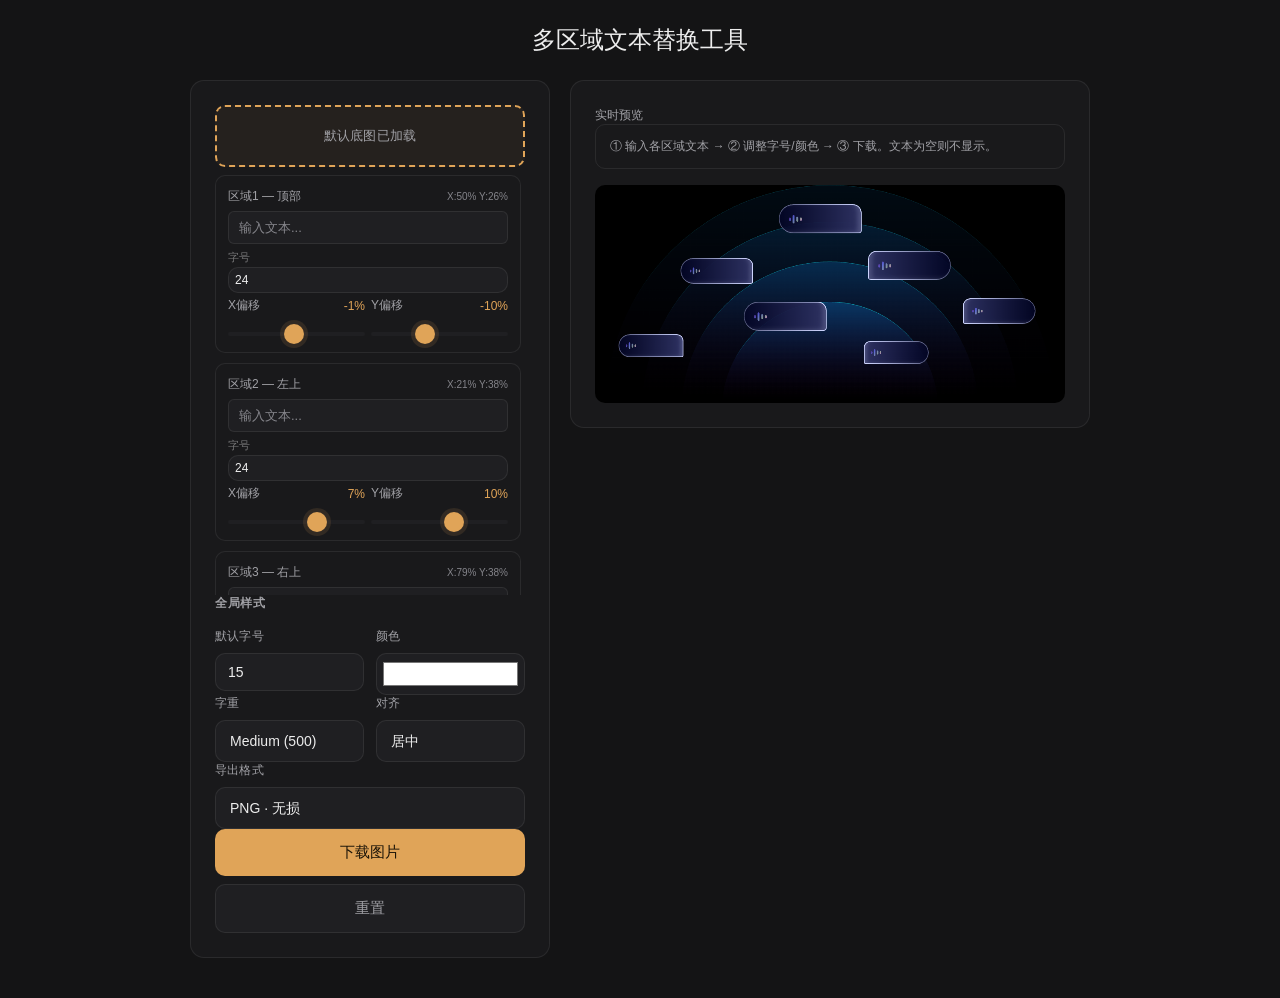
<file: card-text-overlay.html>
<!DOCTYPE html>
<html lang="zh-CN">
<head>
<meta charset="UTF-8">
<meta name="viewport" content="width=device-width,initial-scale=1.0,maximum-scale=1.0,user-scalable=no">
<title>多区域文本替换工具</title>
<style>/* === Apple Style Design System === */
:root {
  --bg-primary: #000000;
  --bg-surface: rgba(255,255,255,0.04);
  --bg-surface-hover: rgba(255,255,255,0.06);
  --bg-input: rgba(255,255,255,0.06);
  --bg-input-focus: rgba(255,255,255,0.08);
  --accent: #0071E3;
  --accent-hover: #0077ED;
  --accent-subtle: rgba(0,113,227,0.12);
  --text-primary: rgba(255,255,255,0.92);
  --text-secondary: rgba(255,255,255,0.55);
  --text-tertiary: rgba(255,255,255,0.32);
  --border-subtle: rgba(255,255,255,0.06);
  --border-default: rgba(255,255,255,0.1);
  --border-focus: rgba(0,113,227,0.4);
  --radius-sm: 6px;
  --radius-md: 10px;
  --radius-lg: 16px;
  --radius-xl: 24px;
  --font-sans: -apple-system, BlinkMacSystemFont, "SF Pro Display", "SF Pro Text", "Helvetica Neue", sans-serif;
  --font-mono: "SF Mono", "Menlo", "Monaco", monospace;
  --transition: 0.2s cubic-bezier(0.25, 0.1, 0.25, 1);
}
*{margin:0;padding:0;box-sizing:border-box}
body{font-family:var(--font-sans);background:var(--bg-primary);min-height:100vh;color:var(--text-primary);-webkit-font-smoothing:antialiased;-moz-osx-font-smoothing:grayscale;padding:24px 16px}
.container,.tool-container{max-width:900px;margin:0 auto}
.card,.panel,.left-panel,.right-panel{background:var(--bg-surface);border:1px solid var(--border-subtle);border-radius:var(--radius-lg);padding:24px;margin-bottom:16px;backdrop-filter:blur(20px);-webkit-backdrop-filter:blur(20px)}
.section-title,.sep-title,.preview-title{font-size:12px;font-weight:600;color:var(--text-secondary);text-transform:uppercase;letter-spacing:0.5px;margin-bottom:16px}
.form-group,.field{margin-bottom:16px}
.form-group:last-child,.field:last-of-type{margin-bottom:0}
label,.field label{display:block;font-size:12px;font-weight:500;color:var(--text-secondary);margin-bottom:8px;letter-spacing:0.2px}
input[type="text"],input[type="url"],input[type="number"],textarea,select{width:100%;padding:12px 14px;background:var(--bg-input);border:1px solid var(--border-subtle);border-radius:var(--radius-md);color:var(--text-primary);font-size:14px;font-family:var(--font-sans);outline:none;transition:background-color var(--transition),border-color var(--transition),color var(--transition),opacity var(--transition),transform var(--transition)}
input[type="text"]:focus,input[type="url"]:focus,textarea:focus,select:focus{border-color:var(--border-focus);background:var(--bg-input-focus);box-shadow:0 0 0 3px var(--accent-subtle)}
input[type="text"]::placeholder,textarea::placeholder{color:var(--text-tertiary)}
select{appearance:none;background-image:url("data:image/svg+xml,%3Csvg xmlns='http://www.w3.org/2000/svg' width='12' height='12' fill='rgba(255,255,255,0.32)'%3E%3Cpath d='M6 8L1 3h10z'/%3E%3C/svg%3E");background-repeat:no-repeat;background-position:right 12px center;padding-right:36px}
select option{background:#1c1c1e;color:var(--text-primary)}
textarea{resize:vertical;line-height:1.5;min-height:60px}
input[type="color"]{width:100%;height:40px;padding:4px;background:var(--bg-input);border:1px solid var(--border-subtle);border-radius:var(--radius-md);cursor:pointer}
input[type="file"]{font-size:13px;color:var(--text-secondary);padding:8px 0}
input[type="file"]::file-selector-button{padding:8px 16px;background:var(--accent);border:none;border-radius:var(--radius-sm);color:#fff;font-size:13px;font-family:var(--font-sans);cursor:pointer;margin-right:10px}
input[type="range"]{width:100%;height:4px;-webkit-appearance:none;appearance:none;background:var(--bg-input);border-radius:2px;outline:none}
input[type="range"]::-webkit-slider-thumb{-webkit-appearance:none;width:20px;height:20px;background:var(--accent);border-radius:50%;cursor:pointer;box-shadow:0 0 0 4px var(--accent-subtle);transition:background-color var(--transition),border-color var(--transition),color var(--transition),opacity var(--transition),transform var(--transition)}
input[type="range"]::-webkit-slider-thumb:hover{transform:scale(1.1)}
.range-label,.rl{display:flex;justify-content:space-between;align-items:center;margin-bottom:8px;font-size:12px;color:var(--text-secondary)}
.range-label .val,.rv{font-size:12px;color:var(--accent);font-weight:500}
.row,.grid-2{display:grid;grid-template-columns:1fr 1fr;gap:12px}
.row .form-group,.grid-2 .field{margin-bottom:0}
.btn{width:100%;padding:14px;border:none;border-radius:var(--radius-xl);font-size:15px;font-weight:500;font-family:var(--font-sans);cursor:pointer;transition:background-color var(--transition),border-color var(--transition),color var(--transition),opacity var(--transition),transform var(--transition);letter-spacing:0.2px}
.btn-primary,.btn-gen{background:var(--accent);color:#fff}
.btn-primary:hover,.btn-gen:hover{background:var(--accent-hover)}
.btn-primary:active,.btn-gen:active{transform:scale(0.98);opacity:0.9}
.btn-secondary{background:transparent;border:1px solid var(--border-default);color:var(--text-secondary);margin-top:8px}
.btn-secondary:hover{border-color:var(--border-default);background:var(--bg-surface-hover);color:var(--text-primary)}
.canvas-wrap{background:#000;border-radius:var(--radius-md);overflow:hidden}
#cv,#previewCanvas,canvas{display:block;width:100%;height:auto}
.ph,.placeholder{display:flex;flex-direction:column;align-items:center;justify-content:center;min-height:240px;color:var(--text-tertiary);font-size:13px;text-align:center}
.ph-icon,.placeholder .icon{font-size:40px;margin-bottom:12px;opacity:0.5}
.tags,.chips{display:flex;gap:8px;flex-wrap:wrap;margin-top:8px}
.tag,.chip{padding:6px 16px;background:var(--bg-input);border:1px solid var(--border-subtle);border-radius:var(--radius-xl);font-size:12px;color:var(--text-secondary);cursor:pointer;transition:background-color var(--transition),border-color var(--transition),color var(--transition),opacity var(--transition),transform var(--transition);font-family:var(--font-sans)}
.tag:hover,.chip:hover{background:var(--accent-subtle);border-color:var(--accent);color:var(--accent)}
.tip{padding:14px 16px;background:rgba(255,149,0,0.08);border-radius:var(--radius-md);font-size:12px;color:rgba(255,149,0,0.7);line-height:1.6;margin-top:12px}
.guide-box{padding:12px 14px;background:var(--accent-subtle);border-radius:var(--radius-md);border-left:3px solid var(--accent);margin-bottom:16px}
.guide-box p{font-size:12px;color:var(--text-secondary);line-height:1.6}
.layout{display:grid;grid-template-columns:360px 1fr;gap:20px;align-items:start}
.left-panel,.right-panel{overflow:hidden}
.upload-area-wrap,.upload-wrap{position:relative;display:block}
.upload-area{position:relative;padding:20px 16px;background:var(--bg-surface);border:2px dashed var(--border-default);border-radius:var(--radius-md);text-align:center;cursor:pointer;transition:background-color var(--transition),border-color var(--transition),color var(--transition),opacity var(--transition),transform var(--transition)}
.upload-area:hover{border-color:var(--accent);background:var(--bg-surface-hover)}
.upload-area.active{border-color:#30D158;background:rgba(48,209,88,0.06)}
.upload-area-wrap input[type="file"],.upload-wrap input[type="file"]{display:none}
.upload-icon{font-size:30px;margin-bottom:8px;opacity:0.5}
.upload-text{font-size:13px;color:var(--text-secondary)}
.qr-source-tabs{display:flex;gap:0;margin-bottom:14px;background:var(--bg-input);border-radius:var(--radius-md);padding:3px}
.qr-tab{flex:1;padding:8px 12px;text-align:center;border:none;background:transparent;color:var(--text-secondary);font-size:12px;font-family:var(--font-sans);cursor:pointer;border-radius:var(--radius-sm);transition:background-color var(--transition),border-color var(--transition),color var(--transition),opacity var(--transition),transform var(--transition)}
.qr-tab.active{background:var(--accent);color:#fff;font-weight:500}
.card-section{padding:12px;background:var(--bg-surface);border-radius:var(--radius-md);border:1px solid var(--border-subtle);margin-bottom:10px}
.card-label{display:flex;justify-content:space-between;align-items:center;margin-bottom:6px}
.card-label span{font-size:12px;color:var(--text-secondary);font-weight:500}
.card-label small{font-size:10px;color:var(--text-tertiary)}
.card-section input[type="text"]{width:100%;padding:8px 10px;background:var(--bg-input);border:1px solid var(--border-subtle);border-radius:var(--radius-sm);color:var(--text-primary);font-size:13px;outline:none}
.card-section input[type="text"]:focus{border-color:var(--border-focus)}
.text-list{max-height:420px;overflow-y:auto;padding-right:4px}
.text-list::-webkit-scrollbar{width:4px}
.text-list::-webkit-scrollbar-thumb{background:var(--border-default);border-radius:2px}
.qr-preview-wrap{margin-top:10px;padding:8px;background:rgba(0,0,0,0.2);border-radius:var(--radius-md);text-align:center;display:none}
.qr-preview-wrap.show{display:block}
#qrPreview{max-width:120px;height:auto;border-radius:4px}
h1{text-align:center;margin-bottom:24px;font-size:24px;font-weight:600;color:var(--text-primary);letter-spacing:-0.3px}
.ld{display:none;position:absolute;inset:0;background:rgba(0,0,0,0.6);align-items:center;justify-content:center;border-radius:var(--radius-md)}
.ld.active{display:flex}
.grid-2 input[type="number"],.grid-2 input[type="color"]{width:100%;padding:10px 12px;background:var(--bg-input);border:1px solid var(--border-subtle);border-radius:var(--radius-md);color:var(--text-primary);font-size:14px;outline:none}
.grid-2 input[type="color"]{height:42px;padding:4px;cursor:pointer}
@media(max-width:860px){.layout{grid-template-columns:1fr}}
</style>
<link rel="stylesheet" href="./theme.css">
</head>
<body>
<div class="container">
<h1>多区域文本替换工具</h1>
<div class="layout">

<!-- 左侧控制 -->
<div class="panel">
  <label class="upload-wrap" for="bgFile">
    <div class="upload-area active" id="bgArea"><div class="upload-text" id="bgText">默认底图已加载</div></div>
    <input type="file" id="bgFile" accept="image/*">
  </label>

  <div class="text-list" id="textList">
    <!-- 动态生成7个文本输入 -->
  </div>

  <div class="sep"><div class="sep-title">全局样式</div></div>
  <div class="grid-2">
    <div class="field">
      <label>默认字号</label>
      <input type="number" id="fontSize" value="15" min="8" max="48">
    </div>
    <div class="field">
      <label>颜色</label>
      <input type="color" id="textColor" value="#ffffff">
    </div>
  </div>
  <div class="grid-2">
    <div class="field">
      <label>字重</label>
      <select id="fontWeight">
        <option value="400">Regular (400)</option>
        <option value="500" selected>Medium (500)</option>
        <option value="600">Semi Bold (600)</option>
        <option value="700">Bold (700)</option>
      </select>
    </div>
    <div class="field">
      <label>对齐</label>
      <select id="textAlign">
        <option value="center" selected>居中</option>
        <option value="left">左对齐</option>
        <option value="right">右对齐</option>
      </select>
    </div>
  </div>

  <div class="field"><label for="exportFmt">导出格式</label>
  <select id="exportFmt">
    <option value="png" selected>PNG · 无损</option>
    <option value="webp">WebP · 高压缩</option>
  </select></div>

  <button class="btn btn-primary" id="dlBtn">下载图片</button>
  <button class="btn btn-secondary" id="resetBtn">重置</button>
</div>

<!-- 右侧预览 -->
<div class="panel">
  <div class="preview-header"><span class="preview-title">实时预览</span></div>
  <div class="guide-box"><p>① 输入各区域文本 → ② 调整字号/颜色 → ③ 下载。文本为空则不显示。</p></div>
  <div class="canvas-wrap">
    <div class="ph" id="ph"><div>加载中...</div></div>
    <canvas id="cv" style="display:none"></canvas>
  </div>
</div>

</div>
</div>

<script>
var cv = document.getElementById('cv'), cx = cv.getContext('2d');
var $ = function(id) { return document.getElementById(id); };

// 状态
var bgImg = null, bgLoaded = false;
var defaultBg = './card-bg.png';

// 7个文本区域配置 - y为百分比坐标, df为默认偏移和字号
var cards = [
  { id: 't1', label: '顶部', x: 0.50, y: 0.26, df: {ox:-1, oy:-10, fs:24} },
  { id: 't2', label: '左上', x: 0.21, y: 0.38, df: {ox:7, oy:10, fs:24} },
  { id: 't3', label: '右上', x: 0.79, y: 0.38, df: {ox:-11, oy:-1, fs:24} },
  { id: 't4', label: '中部', x: 0.38, y: 0.61, df: {ox:4, oy:-1, fs:24} },
  { id: 't5', label: '右侧', x: 0.76, y: 0.65, df: {ox:12, oy:-7, fs:24} },
  { id: 't6', label: '左下', x: 0.21, y: 0.83, df: {ox:-7, oy:-9, fs:24} },
  { id: 't7', label: '右下', x: 0.58, y: 0.85, df: {ox:8, oy:-8, fs:24} }
];

// 生成输入控件 - 每个区域带独立X/Y微调
var textList = $('textList');
cards.forEach(function(c, i) {
  var sec = document.createElement('div');
  sec.className = 'card-section';
  var alignOpts = '<option value="center">居中</option><option value="left">左对齐</option><option value="right">右对齐</option>';
  var df = c.df || {ox:0, oy:0, fs:15};
  sec.innerHTML =
    '<div class="card-label"><span>区域' + (i+1) + ' — ' + c.label + '</span><small>X:' + Math.round(c.x*100) + '% Y:' + Math.round(c.y*100) + '%</small></div>'
    + '<input type="text" id="' + c.id + '" placeholder="输入文本...">'
    + '<div style="display:flex;gap:6px;margin-top:6px;">'
    + '<div style="flex:1"><label style="font-size:11px;color:rgba(255,255,255,.4);display:block;margin-bottom:2px">字号</label><input type="number" id="' + c.id + 'fs" value="' + df.fs + '" min="8" max="48" style="padding:5px 6px;font-size:12px"></div>'
    + '</div>'
    + '<div style="display:flex;gap:6px;margin-top:4px;">'
    + '<div style="flex:1"><div class="rl"><span>X偏移</span><span class="rv" id="' + c.id + 'xV">' + df.ox + '%</span></div><input type="range" id="' + c.id + 'ox" min="-20" max="20" value="' + df.ox + '" style="width:100%"></div>'
    + '<div style="flex:1"><div class="rl"><span>Y偏移</span><span class="rv" id="' + c.id + 'yV">' + df.oy + '%</span></div><input type="range" id="' + c.id + 'oy" min="-40" max="40" value="' + df.oy + '" style="width:100%"></div>'
    + '</div>';
  textList.appendChild(sec);
});

// 加载默认背景
(function() {
  var img = new Image();
  img.onload = function() { bgImg = img; bgLoaded = true; render(); };
  img.src = defaultBg;
})();

// 底图上传
$('bgFile').onchange = function() {
  if (!this.files[0]) return;
  var file = this.files[0];
  var r = new FileReader();
  r.onload = function(e) {
    var img = new Image();
    img.onload = function() { bgImg = img; bgLoaded = true; $('bgText').textContent = file.name; $('bgArea').classList.add('active'); render(); };
    img.src = e.target.result;
  };
  r.readAsDataURL(file);
};

// 渲染
function render() {
  if (!bgLoaded || !bgImg) return;
  var w = bgImg.naturalWidth || bgImg.width;
  var h = bgImg.naturalHeight || bgImg.height;
  cv.width = w; cv.height = h;
  cv.style.display = 'block';
  $('ph').style.display = 'none';

  cx.clearRect(0, 0, w, h);
  cx.drawImage(bgImg, 0, 0, w, h);

  var fs = parseInt($('fontSize').value) || 15;
  var fc = $('textColor').value;
  var fw = $('fontWeight').value;
  var ta = $('textAlign').value;

  cx.fillStyle = fc;
  cx.textBaseline = 'middle';

  cards.forEach(function(c) {
    var txt = $(c.id).value.trim();
    if (!txt) return;
    var cfs = parseInt($(c.id + 'fs').value);
    if (!cfs || cfs < 1) cfs = fs;
    cx.textAlign = ta;
    cx.font = fw + ' ' + cfs + 'px -apple-system, "PingFang SC", "Microsoft YaHei", sans-serif';
    var ox = (parseInt($(c.id + 'ox').value) || 0) / 100;
    var oy = (parseInt($(c.id + 'oy').value) || 0) / 100;
    var px = (c.x + ox) * w;
    var py = (c.y + oy) * h;
    cx.fillText(txt, px, py);
  });
}

// 实时监听 - 文本输入 + 样式 + 偏移滑块 + 独立字号
var listenIds = cards.reduce(function(a, c) {
  return a.concat([c.id, c.id + 'fs', c.id + 'ox', c.id + 'oy']);
}, ['fontSize', 'textColor', 'fontWeight', 'textAlign']);
listenIds.forEach(function(id) {
  $(id).addEventListener('input', function() {
    // 更新偏移显示值
    if (id.endsWith('ox') || id.endsWith('oy')) {
      var suffix = id.endsWith('ox') ? 'xV' : 'yV';
      var v = parseInt(this.value) || 0;
      var el = $(id.replace(/o[x|y]$/, '') + suffix);
      if (el) el.textContent = v + '%';
    }
    render();
  });
});
$('textColor').addEventListener('change', render);

// 下载
$('dlBtn').onclick = function() {
  if (!bgLoaded) { alert('请先加载底图'); return; }
  var fmt = $('exportFmt').value;
  var mime = fmt === 'webp' ? 'image/webp' : 'image/png';
  cv.toBlob(function(blob){
    if (!blob) return;
    var ext = blob.type === 'image/webp' ? 'webp' : 'png';
    var a = document.createElement('a');
    a.download = '卡片文本_' + Date.now() + '.' + ext;
    a.href = URL.createObjectURL(blob);
    a.click();
    setTimeout(function(){ URL.revokeObjectURL(a.href); }, 4000);
  }, mime, fmt === 'webp' ? 0.92 : 1);
};

// 重置
$('resetBtn').onclick = function() {
  cards.forEach(function(c) {
    $(c.id).value = '';
    $(c.id + 'fs').value = c.df.fs;
    $(c.id + 'ox').value = c.df.ox;
    $(c.id + 'oy').value = c.df.oy;
    $(c.id + 'xV').textContent = c.df.ox + '%';
    $(c.id + 'yV').textContent = c.df.oy + '%';
  });
  $('fontSize').value = 15;
  $('textColor').value = '#ffffff';
  $('fontWeight').value = '500';
  $('textAlign').value = 'center';
  render();
};
</script>
<script src="./a11y.js" defer></script>
</body>
</html>
</file>
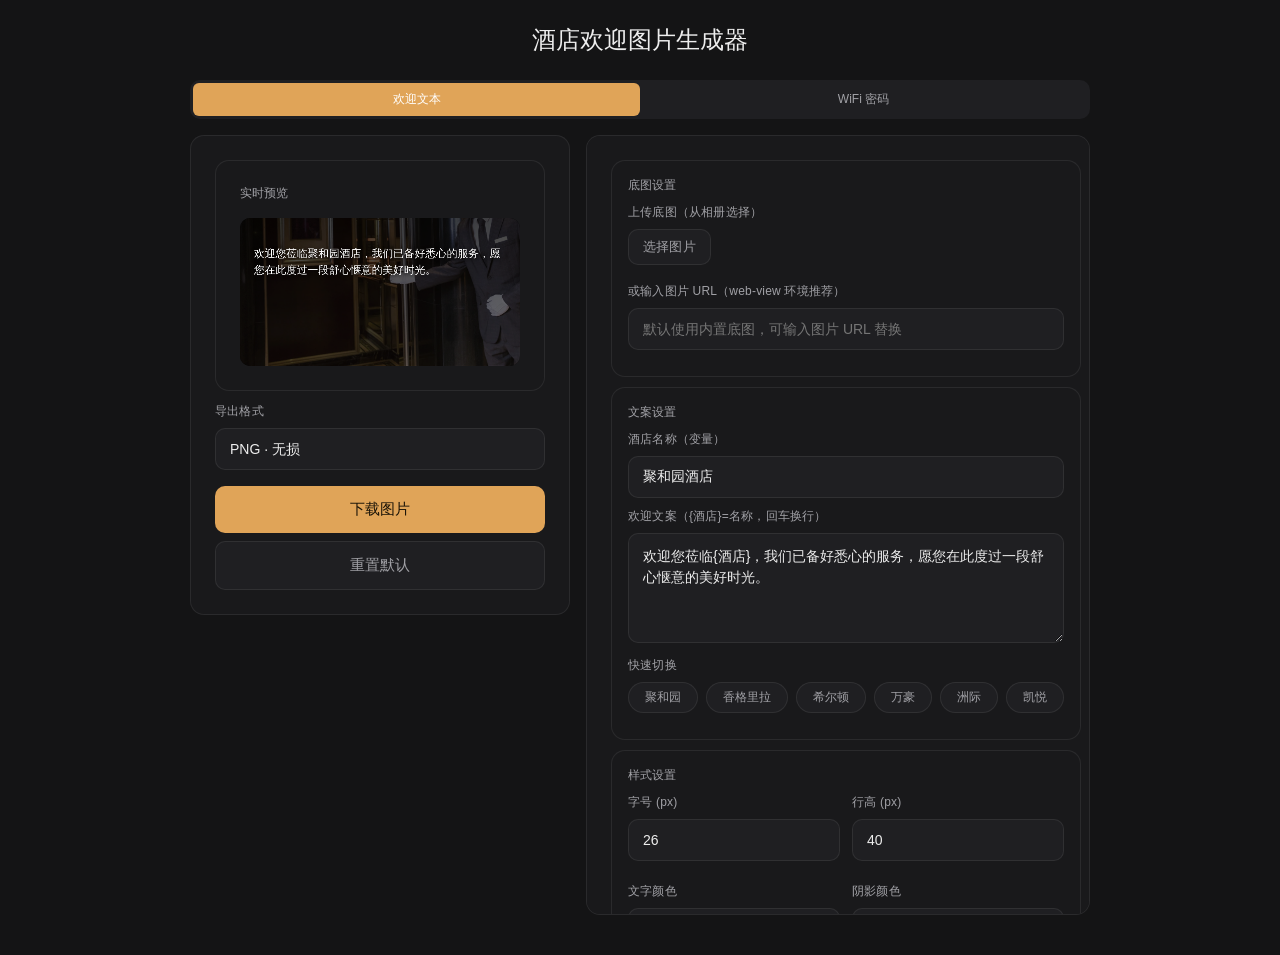
<file: hotel-welcome-generator.html>
<!DOCTYPE html>
<html lang="zh-CN">
<head>
<meta charset="UTF-8">
<meta name="viewport" content="width=device-width,initial-scale=1.0,maximum-scale=1.0,user-scalable=no">
<title>酒店欢迎图片生成器</title>
<style>/* === Apple Style Design System === */
:root {
  --bg-primary: #000000;
  --bg-surface: rgba(255,255,255,0.04);
  --bg-surface-hover: rgba(255,255,255,0.06);
  --bg-input: rgba(255,255,255,0.06);
  --bg-input-focus: rgba(255,255,255,0.08);
  --accent: #0071E3;
  --accent-hover: #0077ED;
  --accent-subtle: rgba(0,113,227,0.12);
  --text-primary: rgba(255,255,255,0.92);
  --text-secondary: rgba(255,255,255,0.55);
  --text-tertiary: rgba(255,255,255,0.32);
  --border-subtle: rgba(255,255,255,0.06);
  --border-default: rgba(255,255,255,0.1);
  --border-focus: rgba(0,113,227,0.4);
  --radius-sm: 6px;
  --radius-md: 10px;
  --radius-lg: 16px;
  --radius-xl: 24px;
  --font-sans: -apple-system, BlinkMacSystemFont, "SF Pro Display", "SF Pro Text", "Helvetica Neue", sans-serif;
  --font-mono: "SF Mono", "Menlo", "Monaco", monospace;
  --transition: 0.2s cubic-bezier(0.25, 0.1, 0.25, 1);
}
*{margin:0;padding:0;box-sizing:border-box}
body{font-family:var(--font-sans);background:var(--bg-primary);min-height:100vh;color:var(--text-primary);-webkit-font-smoothing:antialiased;-moz-osx-font-smoothing:grayscale;padding:24px 16px}
.container,.tool-container{max-width:900px;margin:0 auto}
.card,.panel,.left-panel,.right-panel{background:var(--bg-surface);border:1px solid var(--border-subtle);border-radius:var(--radius-lg);padding:24px;margin-bottom:16px;backdrop-filter:blur(20px);-webkit-backdrop-filter:blur(20px)}
.section-title,.sep-title,.preview-title{font-size:12px;font-weight:600;color:var(--text-secondary);text-transform:uppercase;letter-spacing:0.5px;margin-bottom:16px}
.form-group,.field{margin-bottom:16px}
.form-group:last-child,.field:last-of-type{margin-bottom:0}
label,.field label{display:block;font-size:12px;font-weight:500;color:var(--text-secondary);margin-bottom:8px;letter-spacing:0.2px}
input[type="text"],input[type="url"],input[type="number"],textarea,select{width:100%;padding:12px 14px;background:var(--bg-input);border:1px solid var(--border-subtle);border-radius:var(--radius-md);color:var(--text-primary);font-size:14px;font-family:var(--font-sans);outline:none;transition:background-color var(--transition),border-color var(--transition),color var(--transition),opacity var(--transition),transform var(--transition)}
input[type="text"]:focus,input[type="url"]:focus,textarea:focus,select:focus{border-color:var(--border-focus);background:var(--bg-input-focus);box-shadow:0 0 0 3px var(--accent-subtle)}
input[type="text"]::placeholder,textarea::placeholder{color:var(--text-tertiary)}
select{appearance:none;background-image:url("data:image/svg+xml,%3Csvg xmlns='http://www.w3.org/2000/svg' width='12' height='12' fill='rgba(255,255,255,0.32)'%3E%3Cpath d='M6 8L1 3h10z'/%3E%3C/svg%3E");background-repeat:no-repeat;background-position:right 12px center;padding-right:36px}
select option{background:#1c1c1e;color:var(--text-primary)}
textarea{resize:vertical;line-height:1.5;min-height:60px}
input[type="color"]{width:100%;height:40px;padding:4px;background:var(--bg-input);border:1px solid var(--border-subtle);border-radius:var(--radius-md);cursor:pointer}
input[type="file"]{font-size:13px;color:var(--text-secondary);padding:8px 0}
input[type="file"]::file-selector-button{padding:8px 16px;background:var(--accent);border:none;border-radius:var(--radius-sm);color:#fff;font-size:13px;font-family:var(--font-sans);cursor:pointer;margin-right:10px}
input[type="range"]{width:100%;height:4px;-webkit-appearance:none;appearance:none;background:var(--bg-input);border-radius:2px;outline:none}
input[type="range"]::-webkit-slider-thumb{-webkit-appearance:none;width:20px;height:20px;background:var(--accent);border-radius:50%;cursor:pointer;box-shadow:0 0 0 4px var(--accent-subtle);transition:background-color var(--transition),border-color var(--transition),color var(--transition),opacity var(--transition),transform var(--transition)}
input[type="range"]::-webkit-slider-thumb:hover{transform:scale(1.1)}
.range-label,.rl{display:flex;justify-content:space-between;align-items:center;margin-bottom:8px;font-size:12px;color:var(--text-secondary)}
.range-label .val,.rv{font-size:12px;color:var(--accent);font-weight:500}
.row,.grid-2{display:grid;grid-template-columns:1fr 1fr;gap:12px}
.row .form-group,.grid-2 .field{margin-bottom:0}
.btn{width:100%;padding:14px;border:none;border-radius:var(--radius-xl);font-size:15px;font-weight:500;font-family:var(--font-sans);cursor:pointer;transition:background-color var(--transition),border-color var(--transition),color var(--transition),opacity var(--transition),transform var(--transition);letter-spacing:0.2px}
.btn-primary,.btn-gen{background:var(--accent);color:#fff}
.btn-primary:hover,.btn-gen:hover{background:var(--accent-hover)}
.btn-primary:active,.btn-gen:active{transform:scale(0.98);opacity:0.9}
.btn-secondary{background:transparent;border:1px solid var(--border-default);color:var(--text-secondary);margin-top:8px}
.btn-secondary:hover{border-color:var(--border-default);background:var(--bg-surface-hover);color:var(--text-primary)}
.canvas-wrap{background:#000;border-radius:var(--radius-md);overflow:hidden}
#cv,#previewCanvas,canvas{display:block;width:100%;height:auto}
.ph,.placeholder{display:flex;flex-direction:column;align-items:center;justify-content:center;min-height:240px;color:var(--text-tertiary);font-size:13px;text-align:center}
.ph-icon,.placeholder .icon{font-size:40px;margin-bottom:12px;opacity:0.5}
.tags,.chips{display:flex;gap:8px;flex-wrap:wrap;margin-top:8px}
.tag,.chip{padding:6px 16px;background:var(--bg-input);border:1px solid var(--border-subtle);border-radius:var(--radius-xl);font-size:12px;color:var(--text-secondary);cursor:pointer;transition:background-color var(--transition),border-color var(--transition),color var(--transition),opacity var(--transition),transform var(--transition);font-family:var(--font-sans)}
.tag:hover,.chip:hover{background:var(--accent-subtle);border-color:var(--accent);color:var(--accent)}
.tip{padding:14px 16px;background:rgba(255,149,0,0.08);border-radius:var(--radius-md);font-size:12px;color:rgba(255,149,0,0.7);line-height:1.6;margin-top:12px}
.guide-box{padding:12px 14px;background:var(--accent-subtle);border-radius:var(--radius-md);border-left:3px solid var(--accent);margin-bottom:16px}
.guide-box p{font-size:12px;color:var(--text-secondary);line-height:1.6}
.layout{display:grid;grid-template-columns:380px 1fr;gap:16px;align-items:start}
.left-panel .card{padding:16px;margin-bottom:10px}
.left-panel .card .section-title{margin-bottom:10px}
.left-panel .form-group{margin-bottom:10px}
.left-panel{overflow-y:auto;max-height:calc(100vh - 120px);padding-right:8px}
.left-panel::-webkit-scrollbar{width:4px}
.left-panel::-webkit-scrollbar-thumb{background:var(--border-default);border-radius:2px}
.right-panel{position:sticky;top:80px}
.upload-area-wrap,.upload-wrap{position:relative;display:block}
.upload-area{position:relative;padding:20px 16px;background:var(--bg-surface);border:2px dashed var(--border-default);border-radius:var(--radius-md);text-align:center;cursor:pointer;transition:background-color var(--transition),border-color var(--transition),color var(--transition),opacity var(--transition),transform var(--transition)}
.upload-area:hover{border-color:var(--accent);background:var(--bg-surface-hover)}
.upload-area.active{border-color:#30D158;background:rgba(48,209,88,0.06)}
.upload-area-wrap input[type="file"],.upload-wrap input[type="file"]{display:none}
.upload-icon{font-size:30px;margin-bottom:8px;opacity:0.5}
.upload-text{font-size:13px;color:var(--text-secondary)}
.qr-source-tabs{display:flex;gap:0;margin-bottom:14px;background:var(--bg-input);border-radius:var(--radius-md);padding:3px}
.qr-tab{flex:1;padding:8px 12px;text-align:center;border:none;background:transparent;color:var(--text-secondary);font-size:12px;font-family:var(--font-sans);cursor:pointer;border-radius:var(--radius-sm);transition:background-color var(--transition),border-color var(--transition),color var(--transition),opacity var(--transition),transform var(--transition)}
.qr-tab.active{background:var(--accent);color:#fff;font-weight:500}
.card-section{padding:12px;background:var(--bg-surface);border-radius:var(--radius-md);border:1px solid var(--border-subtle);margin-bottom:10px}
.card-label{display:flex;justify-content:space-between;align-items:center;margin-bottom:6px}
.card-label span{font-size:12px;color:var(--text-secondary);font-weight:500}
.card-label small{font-size:10px;color:var(--text-tertiary)}
.card-section input[type="text"]{width:100%;padding:8px 10px;background:var(--bg-input);border:1px solid var(--border-subtle);border-radius:var(--radius-sm);color:var(--text-primary);font-size:13px;outline:none}
.card-section input[type="text"]:focus{border-color:var(--border-focus)}
.text-list{max-height:420px;overflow-y:auto;padding-right:4px}
.text-list::-webkit-scrollbar{width:4px}
.text-list::-webkit-scrollbar-thumb{background:var(--border-default);border-radius:2px}
.qr-preview-wrap{margin-top:10px;padding:8px;background:rgba(0,0,0,0.2);border-radius:var(--radius-md);text-align:center;display:none}
.qr-preview-wrap.show{display:block}
#qrPreview{max-width:120px;height:auto;border-radius:4px}
h1{text-align:center;margin-bottom:24px;font-size:24px;font-weight:600;color:var(--text-primary);letter-spacing:-0.3px}
.ld{display:none;position:absolute;inset:0;background:rgba(0,0,0,0.6);align-items:center;justify-content:center;border-radius:var(--radius-md)}
.ld.active{display:flex}
.grid-2 input[type="number"],.grid-2 input[type="color"]{width:100%;padding:10px 12px;background:var(--bg-input);border:1px solid var(--border-subtle);border-radius:var(--radius-md);color:var(--text-primary);font-size:14px;outline:none}
.grid-2 input[type="color"]{height:42px;padding:4px;cursor:pointer}
@media(max-width:860px){.layout{grid-template-columns:1fr}.right-panel{position:static}}
.mode-wifi-only{display:none}
body.wifi-mode .mode-wifi-only{display:block}
body.wifi-mode .mode-welcome-only{display:none}
</style>
<link rel="stylesheet" href="./theme.css">
</head>
<body>
<div class="tool-container">
  <h1>酒店欢迎图片生成器</h1>

  <!-- 模式切换 -->
  <div class="qr-source-tabs" style="margin-bottom:16px">
    <button class="qr-tab active" data-mode="welcome">欢迎文本</button>
    <button class="qr-tab" data-mode="wifi">WiFi 密码</button>
  </div>

  <div class="layout">
    <!-- ═══ 右侧预览 ═══ -->
    <div class="right-panel">
      <div class="card" style="margin-bottom:12px">
        <div class="section-title">实时预览</div>
        <div class="canvas-wrap">
          <div class="placeholder" id="placeholder">
            
            <div>上传底图后显示预览</div>
          </div>
          <canvas id="previewCanvas" style="display:none"></canvas>
        </div>
      </div>
      <div class="form-group">
        <label for="exportFmt">导出格式</label>
        <select id="exportFmt">
          <option value="png" selected>PNG · 无损</option>
          <option value="webp">WebP · 高压缩</option>
        </select>
      </div>
      <button class="btn btn-primary" id="downloadBtn">下载图片</button>
      <button class="btn btn-secondary" id="resetBtn">重置默认</button>
    </div>

    <!-- ═══ 左侧控制 ═══ -->
    <div class="left-panel">

  <!-- 底图 -->
  <div class="card">
    <div class="section-title">底图设置</div>
    <div class="form-group">
      <label>上传底图（从相册选择）</label>
      <label class="file-pick">
        <input type="file" id="bgFile" accept="image/*">
        <span>选择图片</span>
      </label>
    </div>
    <div class="form-group">
      <label>或输入图片 URL（web-view 环境推荐）</label>
      <input type="url" id="bgUrl" value="" placeholder="默认使用内置底图，可输入图片 URL 替换">
    </div>
  </div>

  <!-- 文案设置 -->
  <div class="card mode-welcome-only">
    <div class="section-title">文案设置</div>
    <div class="form-group">
      <label>酒店名称（变量）</label>
      <input type="text" id="hotelName" value="聚和园酒店">
    </div>
    <div class="form-group">
	      <label>欢迎文案（{酒店}=名称，回车换行）</label>
	      <textarea id="welcomeText" rows="4" placeholder="第一行文字&#10;第二行文字">欢迎您莅临{酒店}，我们已备好悉心的服务，愿您在此度过一段舒心惬意的美好时光。</textarea>
    </div>
    <div class="form-group">
      <label>快速切换</label>
      <div class="tags">
        <span class="tag" data-hotel="聚和园酒店">聚和园</span>
        <span class="tag" data-hotel="香格里拉大酒店">香格里拉</span>
        <span class="tag" data-hotel="希尔顿酒店">希尔顿</span>
        <span class="tag" data-hotel="万豪酒店">万豪</span>
        <span class="tag" data-hotel="洲际酒店">洲际</span>
        <span class="tag" data-hotel="凯悦酒店">凯悦</span>
      </div>
    </div>
  </div>

  <!-- WiFi 设置（WiFi模式显示） -->
  <div class="card mode-wifi-only" id="wifiCard">
    <div class="section-title">欢迎文案（WiFi模式）</div>
    <div class="form-group">
      <label>酒店名称（变量）</label>
      <input type="text" id="wifiHotelName" value="聚和园酒店" placeholder="酒店名称">
    </div>
    <div class="form-group">
      <label>欢迎文案（{酒店}=名称，回车换行）</label>
      <textarea id="wifiWelcomeText" rows="3" placeholder="第一行文字&#10;第二行文字">欢迎您莅临{酒店}，我们已备好悉心的服务，愿您在此度过一段舒心惬意的美好时光。</textarea>
    </div>
    <div class="row">
      <div class="form-group">
        <label>文案字号 (px)</label>
        <input type="number" id="wifiTextFontSize" value="26" min="12" max="72">
      </div>
      <div class="form-group">
        <label>文案行高 (px)</label>
        <input type="number" id="wifiTextLineHeight" value="40" min="16" max="100">
      </div>
    </div>
    <div class="section-title" style="margin-top:16px">WiFi 账号</div>
    <div class="form-group">
      <label>WiFi 名称 (SSID)</label>
      <input type="text" id="wifiSSID" value="Hotel-Free-WiFi" placeholder="WiFi名称">
    </div>
    <div class="form-group">
      <label>WiFi 密码</label>
      <input type="text" id="wifiPassword" value="88888888" placeholder="WiFi密码">
    </div>
    <!-- SSID 位置 -->
    <div class="section-title" style="margin-top:12px">WiFi 名称位置</div>
    <div class="row">
      <div class="form-group">
	        <div class="range-label"><span>水平</span><span class="val" id="ssidXVal">34%</span></div>
	        <input type="range" id="ssidPosX" min="0" max="150" value="34">
	      </div>
	      <div class="form-group">
	        <div class="range-label"><span>垂直</span><span class="val" id="ssidYVal">89%</span></div>
	        <input type="range" id="ssidPosY" min="0" max="100" value="89">
      </div>
    </div>
    <!-- 密码位置 -->
    <div class="section-title" style="margin-top:12px">密码位置</div>
    <div class="row">
      <div class="form-group">
	        <div class="range-label"><span>水平</span><span class="val" id="pwdXVal">74%</span></div>
	        <input type="range" id="pwdPosX" min="0" max="150" value="74">
	      </div>
	      <div class="form-group">
	        <div class="range-label"><span>垂直</span><span class="val" id="pwdYVal">89%</span></div>
	        <input type="range" id="pwdPosY" min="0" max="100" value="89">
      </div>
    </div>
    <!-- WiFi 字号 + 粗体 -->
    <div class="section-title" style="margin-top:12px">WiFi 文字样式</div>
    <div class="row">
      <div class="form-group">
        <label>WiFi 字号 (px)</label>
        <input type="number" id="wifiFontSize" value="32" min="12" max="120">
      </div>
      <div class="form-group">
        <label>字重</label>
        <div class="size-toggle" style="margin-top:0">
          <button class="size-btn active" data-bold="0">常规</button>
          <button class="size-btn" data-bold="1"><b>粗体</b></button>
        </div>
      </div>
    </div>
    <div class="form-group" id="wifiTagsGroup">
      <label>快速切换</label>
      <div class="tags">
        <span class="tag" data-ssid="Hotel-Free-WiFi" data-pwd="88888888">默认</span>
        <span class="tag" data-ssid="JUHY-Hotel" data-pwd="juhy2024">聚和园</span>
        <span class="tag" data-ssid="Shangri-La-Guest" data-pwd="shangrila">香格里拉</span>
      </div>
    </div>
  </div>

  <!-- 样式设置 -->
  <div class="card">
    <div class="section-title">样式设置</div>
    <div class="row">
      <div class="form-group">
        <label>字号 (px)</label>
        <input type="number" id="fontSize" value="26" min="12" max="72">
      </div>
      <div class="form-group">
        <label>行高 (px)</label>
        <input type="number" id="lineHeight" value="40" min="16" max="100">
      </div>
    </div>
    <div class="row" style="margin-top:12px">
      <div class="form-group">
        <label>文字颜色</label>
        <input type="color" id="textColor" value="#ffffff">
      </div>
      <div class="form-group">
        <label>阴影颜色</label>
        <input type="color" id="shadowColor" value="#000000">
      </div>
    </div>
  </div>

  <!-- 位置设置 -->
  <div class="card">
    <div class="section-title">位置与对齐</div>
    <div class="form-group">
      <div class="range-label"><span>水平位置</span><span class="val" id="posXVal">50%</span></div>
      <input type="range" id="posX" min="0" max="100" value="50">
    </div>
    <div class="form-group">
      <div class="range-label"><span>垂直位置</span><span class="val" id="posYVal">30%</span></div>
      <input type="range" id="posY" min="0" max="100" value="30">
    </div>
    <div class="row">
      <div class="form-group">
        <div class="range-label"><span>最大宽度</span><span class="val" id="mwVal">90%</span></div>
        <input type="range" id="maxWidth" min="30" max="95" value="90">
      </div>
      <div class="form-group">
        <label>对齐</label>
        <select id="textAlign">
          <option value="center">居中</option>
          <option value="left" selected>左对齐</option>
          <option value="right">右对齐</option>
        </select>
      </div>
    </div>
  </div>

  <div class="tip">
    <b>提示：</b>底图可从相册上传或输入URL加载。样式/位置调节实时生效。
  </div>

  <div class="guide-box">
    <p><b>小程序集成：</b>使用 web-view 加载此页面即可。自定义底图可修改 bgUrl 默认值。</p>
  </div>

    </div><!-- /left-panel -->
  </div><!-- /layout -->
</div><!-- /tool-container -->

<script>
const canvas=document.getElementById('previewCanvas'),ctx=canvas.getContext('2d');
const ph=document.getElementById('placeholder');
const bgFile=document.getElementById('bgFile'),bgUrl=document.getElementById('bgUrl');
const hotelName=document.getElementById('hotelName'),welcomeText=document.getElementById('welcomeText');
const fontSize=document.getElementById('fontSize'),lineHeight=document.getElementById('lineHeight');
const textColor=document.getElementById('textColor'),shadowColor=document.getElementById('shadowColor');
const posX=document.getElementById('posX'),posY=document.getElementById('posY');
const maxWidth=document.getElementById('maxWidth'),textAlign=document.getElementById('textAlign');
const downloadBtn=document.getElementById('downloadBtn'),resetBtn=document.getElementById('resetBtn');
const tags=document.querySelectorAll('.tag');

// WiFi mode
let currentMode='welcome';
const wifiSSID=document.getElementById('wifiSSID'),wifiPassword=document.getElementById('wifiPassword');
const wifiHotelName=document.getElementById('wifiHotelName'),wifiWelcomeText=document.getElementById('wifiWelcomeText');
const ssidPosX=document.getElementById('ssidPosX'),ssidPosY=document.getElementById('ssidPosY');
const pwdPosX=document.getElementById('pwdPosX'),pwdPosY=document.getElementById('pwdPosY');
const wifiFontSize=document.getElementById('wifiFontSize');
const wifiTextFontSize=document.getElementById('wifiTextFontSize'),wifiTextLineHeight=document.getElementById('wifiTextLineHeight');
let wifiBold=false;
const wifiTags=document.querySelectorAll('#wifiTagsGroup .tag');

// Bold toggle
document.querySelectorAll('#wifiCard .size-btn').forEach(function(btn){
  btn.addEventListener('click',function(){
    document.querySelectorAll('#wifiCard .size-btn').forEach(function(b){b.classList.remove('active')});
    this.classList.add('active');
    wifiBold=this.dataset.bold==='1';
    render();
  });
});

// Mode tabs
var defaultWelcomeBg = './hotel-bg.png';
var currentDefaultBg = defaultWelcomeBg;
var defaultWifiBg = './wifi-bg.png';
var _switchingMode = false;
document.querySelectorAll('.qr-tab').forEach(function(t){
  t.addEventListener('click',function(){
    document.querySelectorAll('.qr-tab').forEach(function(b){b.classList.remove('active')});
    this.classList.add('active');
    _switchingMode = true;
    currentMode=this.dataset.mode;
    if(currentMode==='wifi'){
      document.body.classList.add('wifi-mode');
      posX.value=50; posY.value=34; maxWidth.value=90;
      document.getElementById('posXVal').textContent='50%';
      document.getElementById('posYVal').textContent='34%';
      document.getElementById('mwVal').textContent='90%';
      textColor.value='#ffffff';
      textAlign.value='left';
      bgUrl.value=''; currentDefaultBg=defaultWifiBg;
    }else{
      document.body.classList.remove('wifi-mode');
      posX.value=50; posY.value=30; maxWidth.value=90;
      document.getElementById('posXVal').textContent='50%';
      document.getElementById('posYVal').textContent='30%';
      document.getElementById('mwVal').textContent='90%';
      fontSize.value=26; lineHeight.value=40;
      bgUrl.value=''; currentDefaultBg=defaultWelcomeBg;
    }
    _switchingMode = false;
    loadImage(currentDefaultBg);
  });
});

// WiFi quick tags
wifiTags.forEach(function(t){
  t.addEventListener('click',function(){
    wifiSSID.value=this.dataset.ssid;
    wifiPassword.value=this.dataset.pwd;
    render();
  });
});

let bgImg=null,bgLoaded=false;

// 默认加载 PMS 背景
(function(){
  loadImage(currentDefaultBg);
})();

function loadImage(src){
  const img=new Image();
  img.crossOrigin='anonymous';
  img.onload=()=>{bgImg=img;bgLoaded=true;ph.style.display='none';canvas.style.display='block';render();};
  img.onerror=()=>{alert('图片加载失败，请检查地址');};
  img.src=src;
}

bgFile.addEventListener('change',e=>{
  const f=e.target.files[0];
  if(!f)return;
  const r=new FileReader();
  r.onload=ev=>loadImage(ev.target.result);
  r.readAsDataURL(f);
});

bgUrl.addEventListener('change',()=>{if(!_switchingMode)loadImage(bgUrl.value.trim()||currentDefaultBg);});
bgUrl.addEventListener('input',()=>{if(!_switchingMode&&bgUrl.value.trim())loadImage(bgUrl.value.trim());});

function render(){
  if(!bgLoaded||!bgImg)return;
  canvas.width=bgImg.naturalWidth||bgImg.width;
  canvas.height=bgImg.naturalHeight||bgImg.height;
  ctx.clearRect(0,0,canvas.width,canvas.height);
  ctx.drawImage(bgImg,0,0,canvas.width,canvas.height);

  const fs=parseInt(fontSize.value)||26,lh=parseInt(lineHeight.value)||40;
  const color=textColor.value,sColor=shadowColor.value;
  const align=textAlign.value;

  ctx.font=`normal ${fs}px "Source Han Sans","Noto Sans SC","PingFang SC","Microsoft YaHei","Hiragino Sans GB",sans-serif`;
  ctx.fillStyle=color;
  ctx.textAlign=align;
  ctx.textBaseline='middle';
  ctx.shadowColor=sColor;
  ctx.shadowBlur=10;
  ctx.shadowOffsetX=0;
  ctx.shadowOffsetY=3;

  if(currentMode==='wifi'){
    // ── WiFi 模式：先渲染欢迎文案，再渲染 SSID + 密码 ──
    const mw=((parseInt(maxWidth.value)||90)/100)*canvas.width;
    const weight=wifiBold?'bold ':'normal ';

    // 1. 欢迎文案（使用 WiFi 模式独立字号）
    const wName=wifiHotelName.value||'酒店';
    const wText=wifiWelcomeText.value.replace(/\{酒店\}/g,wName);
    if(wText.trim()){
      const wtfs=parseInt(wifiTextFontSize.value)||26;
      const wtlh=parseInt(wifiTextLineHeight.value)||40;
      ctx.font=`normal ${wtfs}px "Source Han Sans","Noto Sans SC","PingFang SC","Microsoft YaHei","Hiragino Sans GB",sans-serif`;
      const wLines=wrapText(wText,mw);
      const wpx=(parseInt(posX.value)||50)/100;
      const wpy=(parseInt(posY.value)||50)/100;
      const wcx=canvas.width*wpx, wcy=canvas.height*wpy;
      const wTop=wcy-wLines.length*wtlh/2+wtlh/2;
      wLines.forEach(function(l,i){
        let x=wcx; if(align==='left')x=wcx-mw/2; else if(align==='right')x=wcx+mw/2;
        ctx.fillText(l,x,wTop+i*wtlh);
      });
    }

    // 2. SSID + 密码（使用 WiFi 专属字号）
    const ssid=wifiSSID.value.trim()||'WiFi';
    const pwd=wifiPassword.value.trim()||'';
    const wfs=parseInt(wifiFontSize.value)||32;
    const wlh=Math.round(wfs*1.35);

    ctx.font=weight+wfs+'px "Source Han Sans","Noto Sans SC","PingFang SC","Microsoft YaHei","Hiragino Sans GB",sans-serif';

    // SSID — 独立位置（不受对齐方式影响，始终居中于指定位置）
    const sx=(parseInt(ssidPosX.value)||34)/100;
    const sy=(parseInt(ssidPosY.value)||89)/100;
    const ssidCX=canvas.width*sx, ssidCY=canvas.height*sy;
    const ssidLines=wrapText(ssid,mw);
    const ssidTop=ssidCY-ssidLines.length*wlh/2+wlh/2;
    ctx.textAlign='center';
    ssidLines.forEach(function(l,i){
      ctx.fillText(l,ssidCX,ssidTop+i*wlh);
    });

    // Password — 独立位置（不受对齐方式影响）
    if(pwd){
      const pxP=(parseInt(pwdPosX.value)||74)/100;
      const pyP=(parseInt(pwdPosY.value)||89)/100;
      const pwdCX=canvas.width*pxP, pwdCY=canvas.height*pyP;
      const pwdLines=wrapText(pwd,mw);
      const pwdTop=pwdCY-pwdLines.length*wlh/2+wlh/2;
      pwdLines.forEach(function(l,i){
        ctx.fillText(l,pwdCX,pwdTop+i*wlh);
      });
    }

    ctx.shadowColor='transparent';ctx.shadowBlur=0;ctx.shadowOffsetX=0;ctx.shadowOffsetY=0;
    return;
  }

  // ── 欢迎文本模式 ──
  const name=hotelName.value||'酒店';
  let text=welcomeText.value.replace(/\{酒店\}/g,name);
  if(!text.trim()){ctx.shadowColor='transparent';ctx.shadowBlur=0;return}

  const pxW=(parseInt(posX.value)||50)/100,pyW=(parseInt(posY.value)||30)/100;
  const mw=((parseInt(maxWidth.value)||90)/100)*canvas.width;

  const lines=wrapText(text,mw);

  const th=lines.length*lh,cx=canvas.width*pxW,cy=canvas.height*pyW;
  let sy=cy-th/2+lh/2;
  lines.forEach((l,i)=>{
    let x=cx;
    if(align==='left')x=cx-mw/2;
    else if(align==='right')x=cx+mw/2;
    ctx.fillText(l,x,sy+i*lh);
  });
  ctx.shadowColor='transparent';ctx.shadowBlur=0;ctx.shadowOffsetX=0;ctx.shadowOffsetY=0;
}

// 通用文字换行：先按 \n 拆分，再按宽度自动换行
function wrapText(text,maxW){
  const lines=[];
  const paragraphs=text.split('\n');
  paragraphs.forEach(function(para){
    if(para===''){lines.push('');return}
    let cur='';
    for(let c of para){
      const t=cur+c;
      if(ctx.measureText(t).width>maxW&&cur){lines.push(cur);cur=c}else cur=t;
    }
    if(cur)lines.push(cur);
  });
  return lines;
}

[hotelName,welcomeText,fontSize,lineHeight,textColor,shadowColor,wifiSSID,wifiPassword,wifiFontSize,wifiHotelName,wifiWelcomeText,wifiTextFontSize,wifiTextLineHeight].forEach(el=>el.addEventListener('input',render));
[posX,posY,maxWidth,ssidPosX,ssidPosY,pwdPosX,pwdPosY].forEach(el=>{
  el.addEventListener('input',()=>{
    if(el.id==='posX')document.getElementById('posXVal').textContent=el.value+'%';
    if(el.id==='posY')document.getElementById('posYVal').textContent=el.value+'%';
    if(el.id==='maxWidth')document.getElementById('mwVal').textContent=el.value+'%';
    if(el.id==='ssidPosX')document.getElementById('ssidXVal').textContent=el.value+'%';
    if(el.id==='ssidPosY')document.getElementById('ssidYVal').textContent=el.value+'%';
    if(el.id==='pwdPosX')document.getElementById('pwdXVal').textContent=el.value+'%';
    if(el.id==='pwdPosY')document.getElementById('pwdYVal').textContent=el.value+'%';
    render();
  });
});
textAlign.addEventListener('change',render);

tags.forEach(t=>t.addEventListener('click',()=>{hotelName.value=t.dataset.hotel;render()}));

downloadBtn.addEventListener('click',()=>{
  if(!bgLoaded){alert('请先加载底图');return}
  const fmt=document.getElementById('exportFmt').value;
  const mime=fmt==='webp'?'image/webp':'image/png';
  canvas.toBlob(function(blob){
    if(!blob) return;
    const ext=blob.type==='image/webp'?'webp':'png';
    const a=document.createElement('a');
    const base=currentMode==='wifi'?`WiFi_${wifiSSID.value}_${Date.now()}`:`酒店欢迎_${hotelName.value}_${Date.now()}`;
    a.download=base+'.'+ext;
    a.href=URL.createObjectURL(blob);
    a.click();
    setTimeout(function(){ URL.revokeObjectURL(a.href); },4000);
  },mime,fmt==='webp'?0.92:1);
});

resetBtn.addEventListener('click',()=>{
  hotelName.value='聚和园酒店';
  welcomeText.value='欢迎您莅临{酒店}，我们已备好悉心的服务，愿您在此度过一段舒心惬意的美好时光。';
  fontSize.value=26;lineHeight.value=40;
  textColor.value='#ffffff';shadowColor.value='#000000';
  posX.value=50;posY.value=30;maxWidth.value=90;
  textAlign.value='left';
  document.getElementById('posXVal').textContent='50%';
  document.getElementById('posYVal').textContent='30%';
  document.getElementById('mwVal').textContent='90%';
  render();
});
</script>
<script src="./a11y.js" defer></script>
</body>
</html>
</file>
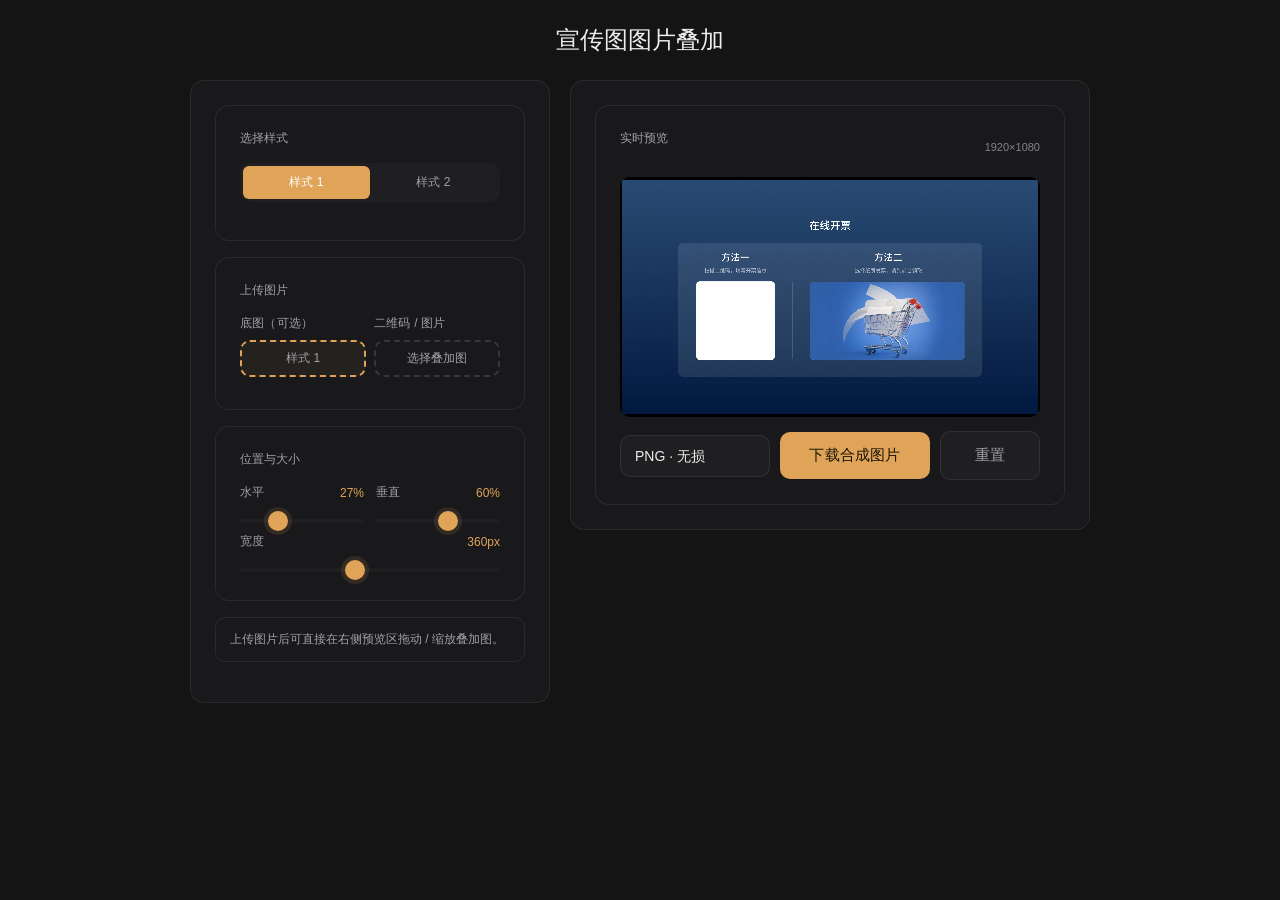
<file: image-overlay-generator.html>
<!DOCTYPE html>
<html lang="zh-CN">
<head>
<meta charset="UTF-8">
<meta name="viewport" content="width=device-width,initial-scale=1.0,maximum-scale=1.0,user-scalable=no">
<title>宣传图图片叠加工具</title>
<style>/* === Apple Style Design System === */
:root {
  --bg-primary: #000000;
  --bg-surface: rgba(255,255,255,0.04);
  --bg-surface-hover: rgba(255,255,255,0.06);
  --bg-input: rgba(255,255,255,0.06);
  --bg-input-focus: rgba(255,255,255,0.08);
  --accent: #0071E3;
  --accent-hover: #0077ED;
  --accent-subtle: rgba(0,113,227,0.12);
  --text-primary: rgba(255,255,255,0.92);
  --text-secondary: rgba(255,255,255,0.55);
  --text-tertiary: rgba(255,255,255,0.32);
  --border-subtle: rgba(255,255,255,0.06);
  --border-default: rgba(255,255,255,0.1);
  --border-focus: rgba(0,113,227,0.4);
  --radius-sm: 6px;
  --radius-md: 10px;
  --radius-lg: 16px;
  --radius-xl: 24px;
  --font-sans: -apple-system, BlinkMacSystemFont, "SF Pro Display", "SF Pro Text", "Helvetica Neue", sans-serif;
  --transition: 0.2s cubic-bezier(0.25, 0.1, 0.25, 1);
}
*{margin:0;padding:0;box-sizing:border-box}
body{font-family:var(--font-sans);background:var(--bg-primary);min-height:100vh;color:var(--text-primary);-webkit-font-smoothing:antialiased;-moz-osx-font-smoothing:grayscale;padding:24px 16px}
.container,.tool-container{max-width:900px;margin:0 auto}
.card,.panel,.left-panel,.right-panel{background:var(--bg-surface);border:1px solid var(--border-subtle);border-radius:var(--radius-lg);padding:24px;margin-bottom:16px;backdrop-filter:blur(20px);-webkit-backdrop-filter:blur(20px)}
.section-title,.sep-title,.preview-title{font-size:12px;font-weight:600;color:var(--text-secondary);text-transform:uppercase;letter-spacing:0.5px;margin-bottom:16px}
.form-group,.field{margin-bottom:16px}
.form-group:last-child,.field:last-of-type{margin-bottom:0}
label,.field label{display:block;font-size:12px;font-weight:500;color:var(--text-secondary);margin-bottom:8px;letter-spacing:0.2px}
input[type="text"],input[type="url"],input[type="number"],textarea,select{width:100%;padding:12px 14px;background:var(--bg-input);border:1px solid var(--border-subtle);border-radius:var(--radius-md);color:var(--text-primary);font-size:14px;font-family:var(--font-sans);outline:none;transition:background-color var(--transition),border-color var(--transition),color var(--transition),opacity var(--transition),transform var(--transition)}
input[type="text"]:focus,input[type="url"]:focus,textarea:focus,select:focus{border-color:var(--border-focus);background:var(--bg-input-focus);box-shadow:0 0 0 3px var(--accent-subtle)}
select{appearance:none;background-image:url("data:image/svg+xml,%3Csvg xmlns='http://www.w3.org/2000/svg' width='12' height='12' fill='rgba(255,255,255,0.32)'%3E%3Cpath d='M6 8L1 3h10z'/%3E%3C/svg%3E");background-repeat:no-repeat;background-position:right 12px center;padding-right:36px}
select option{background:#1c1c1e;color:var(--text-primary)}
input[type="range"]{width:100%;height:4px;-webkit-appearance:none;appearance:none;background:var(--bg-input);border-radius:2px;outline:none}
input[type="range"]::-webkit-slider-thumb{-webkit-appearance:none;width:20px;height:20px;background:var(--accent);border-radius:50%;cursor:pointer;box-shadow:0 0 0 4px var(--accent-subtle);transition:background-color var(--transition),border-color var(--transition),color var(--transition),opacity var(--transition),transform var(--transition)}
input[type="range"]::-webkit-slider-thumb:hover{transform:scale(1.1)}
.range-label,.rl{display:flex;justify-content:space-between;align-items:center;margin-bottom:8px;font-size:12px;color:var(--text-secondary)}
.range-label .val,.rv{font-size:12px;color:var(--accent);font-weight:500}
.row,.grid-2{display:grid;grid-template-columns:1fr 1fr;gap:12px}
.row .form-group,.grid-2 .field{margin-bottom:0}
.btn{width:100%;padding:14px;border:none;border-radius:var(--radius-xl);font-size:15px;font-weight:500;font-family:var(--font-sans);cursor:pointer;transition:background-color var(--transition),border-color var(--transition),color var(--transition),opacity var(--transition),transform var(--transition);letter-spacing:0.2px}
.btn-primary,.btn-gen{background:var(--accent);color:#fff}
.btn-primary:hover,.btn-gen:hover{background:var(--accent-hover)}
.btn-primary:active,.btn-gen:active{transform:scale(0.98);opacity:0.9}
.btn-secondary{background:transparent;border:1px solid var(--border-default);color:var(--text-secondary);margin-top:8px}
.btn-secondary:hover{border-color:var(--border-default);background:var(--bg-surface-hover);color:var(--text-primary)}
.canvas-wrap{background:#000;border-radius:var(--radius-md);overflow:hidden;position:relative;display:flex;align-items:center;justify-content:center;min-height:240px}
#cv,#previewCanvas,canvas{display:block;width:100%;height:auto}
.ph,.placeholder{display:flex;flex-direction:column;align-items:center;justify-content:center;min-height:240px;color:var(--text-tertiary);font-size:13px;text-align:center}
.ph-icon,.placeholder .icon{font-size:40px;margin-bottom:12px;opacity:0.5}
.qr-source-tabs,.mode-tabs{display:flex;gap:0;margin-bottom:14px;background:var(--bg-input);border-radius:var(--radius-md);padding:3px}
.qr-tab,.mode-tab{flex:1;padding:8px 12px;text-align:center;border:none;background:transparent;color:var(--text-secondary);font-size:12px;font-family:var(--font-sans);cursor:pointer;border-radius:var(--radius-sm);transition:background-color var(--transition),border-color var(--transition),color var(--transition),opacity var(--transition),transform var(--transition);white-space:nowrap}
.qr-tab.active,.mode-tab.active{background:var(--accent);color:#fff;font-weight:500}
.layout{display:grid;grid-template-columns:360px 1fr;gap:20px;align-items:start}
.left-panel,.right-panel{overflow:hidden}
.upload-area-wrap,.upload-wrap{position:relative;display:block}
.upload-area{position:relative;padding:10px 12px;background:var(--bg-surface);border:2px dashed var(--border-default);border-radius:var(--radius-md);text-align:center;cursor:pointer;transition:background-color var(--transition),border-color var(--transition),color var(--transition),opacity var(--transition),transform var(--transition)}
.upload-area:hover{border-color:var(--accent);background:var(--bg-surface-hover)}
.upload-area.active{border-color:#30D158;background:rgba(48,209,88,0.06)}
.upload-wrap input[type="file"]{display:none}
.upload-icon{font-size:16px;margin-right:6px;opacity:0.6;display:inline-block;vertical-align:middle}
.upload-text{font-size:12px;color:var(--text-secondary);display:inline-block;vertical-align:middle}
.upload-row{display:grid;grid-template-columns:1fr 1fr;gap:8px}
.upload-row .field{margin-bottom:0}
.upload-area.small{padding:8px 10px}
.guide-box{padding:12px 14px;background:var(--accent-subtle);border-radius:var(--radius-md);border-left:3px solid var(--accent);margin-bottom:16px}
.guide-box p{font-size:12px;color:var(--text-secondary);line-height:1.6}
.info-bar{display:flex;justify-content:space-between;align-items:center;padding:10px 14px;background:var(--bg-surface);border-radius:var(--radius-md);margin-top:12px;font-size:12px}
.info-bar span:first-child{color:var(--text-secondary)}
.info-bar span:last-child{color:var(--accent);font-weight:500}

/* 画布上直接拖拽的叠图元素 */
.overlay-box{
  position:absolute;border:2px dashed rgba(0,113,227,0.85);cursor:move;touch-action:none;
  display:none;box-sizing:border-box;z-index:5;
}
.overlay-box.active{display:block}
.overlay-box .hint{
  position:absolute;left:-2px;top:-20px;background:var(--accent);color:#fff;font-size:10px;
  padding:2px 8px;border-radius:4px;white-space:nowrap;
}
.overlay-box .rs-handle{
  position:absolute;right:-7px;bottom:-7px;width:14px;height:14px;background:#fff;
  border:2px solid var(--accent);border-radius:50%;cursor:nwse-resize;
}

h1{text-align:center;margin-bottom:24px;font-size:24px;font-weight:600;color:var(--text-primary);letter-spacing:-0.3px}
@media(max-width:860px){.layout{grid-template-columns:1fr}}
</style>
<link rel="stylesheet" href="./theme.css">
</head>
<body>
<div class="container">
  <h1>宣传图图片叠加</h1>

  <div class="layout">

    <!-- ═══ 左侧控制 ═══ -->
    <div class="left-panel">
      <div class="panel">
        <div class="preview-title">选择样式</div>
        <div class="qr-source-tabs">
          <button class="qr-tab active" data-style="1">样式 1</button>
          <button class="qr-tab" data-style="2">样式 2</button>
        </div>
      </div>

      <!-- 底图 / 叠加图 上传（紧凑并排） -->
      <div class="panel">
        <div class="section-title">上传图片</div>
        <div class="upload-row">
          <div class="field">
            <label>底图（可选）</label>
            <label class="upload-wrap" for="bgFile">
              <div class="upload-area small" id="bgArea">
                
                <span class="upload-text" id="bgText">选择底图</span>
              </div>
              <input type="file" id="bgFile" accept="image/*">
            </label>
          </div>
          <div class="field">
            <label>二维码 / 图片</label>
            <label class="upload-wrap" for="upFile">
              <div class="upload-area small" id="upArea">
                
                <span class="upload-text" id="upText">选择叠加图</span>
              </div>
              <input type="file" id="upFile" accept="image/*">
            </label>
          </div>
        </div>
        <div id="metaRow" class="info-bar" style="display:none;margin-top:10px">
          <span id="metaName"></span>
          <span id="metaSize"></span>
        </div>
      </div>

      <!-- 位置与大小 -->
      <div class="panel">
        <div class="section-title">位置与大小</div>
        <div class="grid-2">
          <div class="field">
            <div class="rl"><span>水平</span><span class="rv" id="xV">27%</span></div>
            <input type="range" id="ovX" min="0" max="100" value="27">
          </div>
          <div class="field">
            <div class="rl"><span>垂直</span><span class="rv" id="yV">60%</span></div>
            <input type="range" id="ovY" min="0" max="100" value="60">
          </div>
        </div>
        <div class="field" style="margin-top:6px">
          <div class="rl"><span>宽度</span><span class="rv" id="wV">360px</span></div>
          <input type="range" id="ovW" min="20" max="800" value="360">
        </div>
      </div>

      <div class="guide-box">
        <p>上传图片后可直接在右侧预览区拖动 / 缩放叠加图。</p>
      </div>
    </div>

    <!-- ═══ 右侧预览 ═══ -->
    <div class="right-panel">
      <div class="panel" style="margin-bottom:0">
        <div class="preview-header" style="display:flex;justify-content:space-between;align-items:center;margin-bottom:14px">
          <span class="preview-title">实时预览</span>
          <span style="font-size:11px;color:var(--text-tertiary)" id="previewSizeLabel"></span>
        </div>
        <div class="canvas-wrap" id="canvasWrap">
          <canvas id="cv" style="display:none"></canvas>
          <div class="placeholder" id="placeholder">
            
            <div>加载底图中...</div>
          </div>
          <div class="overlay-box" id="overlayBox">
            <span class="hint">叠加图（拖动调整）</span>
            <div class="rs-handle" id="rsHandle"></div>
          </div>
        </div>
        <div class="info-bar" id="infoBar" style="display:none">
          <span id="infoText">合成图</span>
          <span id="infoSize"></span>
        </div>

        <!-- 下载：紧贴预览图下方 -->
        <div style="display:flex;gap:10px;margin-top:14px;align-items:center">
          <select id="fmt" aria-label="输出格式" style="flex:0 0 150px">
            <option value="png">PNG · 无损</option>
            <option value="webp">WebP · 高压缩</option>
          </select>
          <button class="btn btn-primary" id="dlBtn" style="flex:1;margin-top:0">下载合成图片</button>
          <button class="btn btn-secondary" id="resetBtn" style="flex:0 0 100px;margin-top:0;padding:14px 10px">重置</button>
        </div>
      </div>
    </div>
  </div>
</div>

<script>
(function(){
  var $ = function(id){ return document.getElementById(id); };
  var cv = $('cv'), cx = cv.getContext('2d');
  var wrap = $('canvasWrap'), box = $('overlayBox');
  var ph = $('placeholder');

  // ── 状态 ──
  var bgImg = null;          // 底图 Image
  var upImg = null;          // 叠加图 Image
  var upLoaded = false;
  var currentStyle = '1';
  var bgRatio = 1;           // 底图显示缩放: 底图像素 / 画布CSS尺寸

  // 叠加图在底图像素坐标中的状态
  var ov = { x: 0.273, y: 0.60, w: 360 };
  var dragMode = null;       // 'move' | 'resize'

  // 默认样式底图（与页面同目录；替换这两个文件即可更新样式图）
  var STYLE_SRCS = {
    '1': './style-1.png',
    '2': './style-2.png'
  };

  // 每个样式的默认二维码覆盖位置（白色占位区中心，比例基于图片宽度）
  var STYLE_PRESETS = {
    '1': { x: 0.273, y: 0.60, w: 360 },   // 在线开票 1920x1080
    '2': { x: 0.745, y: 0.497, w: 218 }   // 组 1030  560x300
  };

  function applyStylePreset(key){
    var p = STYLE_PRESETS[key];
    if(!p) return;
    ov.x = p.x; ov.y = p.y; ov.w = p.w;
    $('ovX').value = Math.round(p.x*100);
    $('xV').textContent = Math.round(p.x*100) + '%';
    $('ovY').value = Math.round(p.y*100);
    $('yV').textContent = Math.round(p.y*100) + '%';
    $('ovW').value = p.w;
    $('wV').textContent = p.w + 'px';
  }

  // ── 样式切换 ──
  document.querySelectorAll('.qr-tab').forEach(function(t){
    t.addEventListener('click', function(){
      document.querySelectorAll('.qr-tab').forEach(function(b){ b.classList.remove('active'); });
      this.classList.add('active');
      currentStyle = this.dataset.style;
      applyStylePreset(currentStyle);
      loadBg(STYLE_SRCS[currentStyle]);
    });
  });

  // ── 加载底图 ──
  function loadBg(src){
    var img = new Image();
    img.crossOrigin = 'anonymous';
    img.onload = function(){
      bgImg = img;
      ph.style.display = 'none';
      cv.style.display = 'block';
      $('bgText').textContent = '样式 ' + currentStyle;
      $('bgArea').classList.add('active');
      resizeCanvas();
      render();
    };
    img.onerror = function(){
      ph.innerHTML = '<div>样式图未配置，请上传底图</div>';
      ph.style.display = '';
      cv.style.display = 'none';
      $('bgText').textContent = '点击选择底图（可选）';
    };
    img.src = src;
  }

  function resizeCanvas(){
    if(!bgImg) return;
    var maxW = wrap.clientWidth - 4;
    var scale = Math.min(1, maxW / bgImg.naturalWidth);
    cv.width = bgImg.naturalWidth;
    cv.height = bgImg.naturalHeight;
    cv.style.width = Math.round(bgImg.naturalWidth * scale) + 'px';
    cv.style.height = Math.round(bgImg.naturalHeight * scale) + 'px';
    bgRatio = scale;
    $('previewSizeLabel').textContent = bgImg.naturalWidth + '×' + bgImg.naturalHeight;
    updateBox();
  }

  // ── 渲染 ──
  function render(){
    if(!bgImg) return;
    cx.clearRect(0, 0, cv.width, cv.height);
    cx.drawImage(bgImg, 0, 0, cv.width, cv.height);
    if(upImg && upLoaded){
      var x = ov.x * cv.width - ov.w / 2;
      var y = ov.y * cv.height - ov.w / upImg.naturalWidth * upImg.naturalHeight / 2;
      var h = ov.w / upImg.naturalWidth * upImg.naturalHeight;
      cx.drawImage(upImg, x, y, ov.w, h);
    }
  }

  // 叠加框跟随画布
  function updateBox(){
    if(!bgImg) return;
    var rect = cv.getBoundingClientRect();
    var wrect = wrap.getBoundingClientRect();
    box.style.left  = (rect.left - wrect.left + ov.x * rect.width - ov.w * bgRatio / 2) + 'px';
    box.style.top   = (rect.top - wrect.top + ov.y * rect.height - ov.w * bgRatio / 2) + 'px';
    box.style.width = (ov.w * bgRatio) + 'px';
  }

  // ── 底图上传 ──
  var bgFile = $('bgFile'), bgArea = $('bgArea'), bgText = $('bgText');
  bgArea.addEventListener('click', function(){ bgFile.click(); });
  bgFile.addEventListener('change', function(){
    var f = this.files[0];
    if(!f) return;
    var r = new FileReader();
    r.onload = function(e){
      var img = new Image();
      img.onload = function(){
        bgImg = img;
        ph.style.display = 'none';
        cv.style.display = 'block';
        bgText.textContent = f.name;
        bgArea.classList.add('active');
        resizeCanvas();
        render();
      };
      img.src = e.target.result;
    };
    r.readAsDataURL(f);
  });

  // ── 叠加图上传 ──
  var upFile = $('upFile'), upArea = $('upArea'), upText = $('upText');
  upArea.addEventListener('click', function(){ upFile.click(); });
  upFile.addEventListener('change', function(){
    var f = this.files[0];
    if(!f) return;
    var r = new FileReader();
    r.onload = function(e){
      var img = new Image();
      img.onload = function(){
        upImg = img;
        upLoaded = true;
        upText.textContent = f.name;
        upArea.classList.add('active');
        box.classList.add('active');
        $('metaRow').style.display = 'flex';
        $('metaName').textContent = f.name;
        $('metaSize').textContent = img.naturalWidth + '×' + img.naturalHeight;
        $('infoBar').style.display = 'flex';
        $('infoText').textContent = '合成图';
        $('infoSize').textContent = '可拖动微调';
        render();
        updateBox();
      };
      img.src = e.target.result;
    };
    r.readAsDataURL(f);
  });

  // ── 滑杆控制 ──
  $('ovX').addEventListener('input', function(){ ov.x = parseInt(this.value)/100; $('xV').textContent = this.value + '%'; render(); updateBox(); });
  $('ovY').addEventListener('input', function(){ ov.y = parseInt(this.value)/100; $('yV').textContent = this.value + '%'; render(); updateBox(); });
  $('ovW').addEventListener('input', function(){ ov.w = parseInt(this.value); $('wV').textContent = this.value + 'px'; render(); updateBox(); });

  // ── 画布拖拽叠加框 ──
  function posFromEvent(e){
    var r = cv.getBoundingClientRect();
    var t = e.touches ? e.touches[0] : e;
    return { x: (t.clientX - r.left) / r.width, y: (t.clientY - r.top) / r.height };
  }

  box.addEventListener('mousedown', function(e){
    if(e.target === $('rsHandle')) { dragMode = 'resize'; }
    else { dragMode = 'move'; }
    e.preventDefault();
  });
  box.addEventListener('touchstart', function(e){
    if(e.target === $('rsHandle')) { dragMode = 'resize'; }
    else { dragMode = 'move'; }
    e.preventDefault();
  }, { passive: false });

  document.addEventListener('mousemove', function(e){ onDrag(posFromEvent(e)); });
  document.addEventListener('touchmove', function(e){ if(dragMode) e.preventDefault(); onDrag(posFromEvent(e)); }, { passive: false });
  document.addEventListener('mouseup', function(){ dragMode = null; });
  document.addEventListener('touchend', function(){ dragMode = null; });

  function onDrag(p){
    if(!dragMode || !bgImg || !upLoaded) return;
    if(dragMode === 'move'){
      ov.x = Math.max(0, Math.min(1, p.x));
      ov.y = Math.max(0, Math.min(1, p.y));
      $('ovX').value = Math.round(ov.x * 100);
      $('xV').textContent = Math.round(ov.x * 100) + '%';
      $('ovY').value = Math.round(ov.y * 100);
      $('yV').textContent = Math.round(ov.y * 100) + '%';
    } else {
      var rect = cv.getBoundingClientRect();
      var pw = p.x * rect.width;
      var boxCenterX = ov.x * rect.width;
      var halfW = Math.abs(pw - boxCenterX) / bgRatio;
      ov.w = Math.max(20, Math.min(1000, Math.round(halfW * 2)));
      $('ovW').value = ov.w;
      $('wV').textContent = ov.w + 'px';
    }
    render();
    updateBox();
  }

  // ── 下载 ──
  $('dlBtn').addEventListener('click', function(){
    if(!bgImg){ alert('请先加载底图'); return; }
    if(!upLoaded){ alert('请先上传叠加图片'); return; }
    var fmt = $('fmt').value;
    var mime = fmt === 'webp' ? 'image/webp' : 'image/png';
    var ext = fmt === 'webp' ? 'webp' : 'png';
    var q = fmt === 'webp' ? 0.9 : 1;
    cv.toBlob(function(blob){
      var url = URL.createObjectURL(blob);
      var a = document.createElement('a');
      a.href = url;
      a.download = '宣传图合成_' + Date.now() + '.' + ext;
      document.body.appendChild(a);
      a.click();
      document.body.removeChild(a);
      URL.revokeObjectURL(url);
    }, mime, q);
  });

  // ── 重置 ──
  $('resetBtn').addEventListener('click', function(){
    applyStylePreset(currentStyle);
    render(); updateBox();
  });

  // ── 窗口尺寸变化 ──
  window.addEventListener('resize', function(){
    if(bgImg){ resizeCanvas(); render(); }
  });

  // ── 初始化：加载样式 1 默认图 ──
  applyStylePreset('1');
  loadBg(STYLE_SRCS['1']);
})();
</script>
<script src="./a11y.js" defer></script>
</body>
</html>
</file>
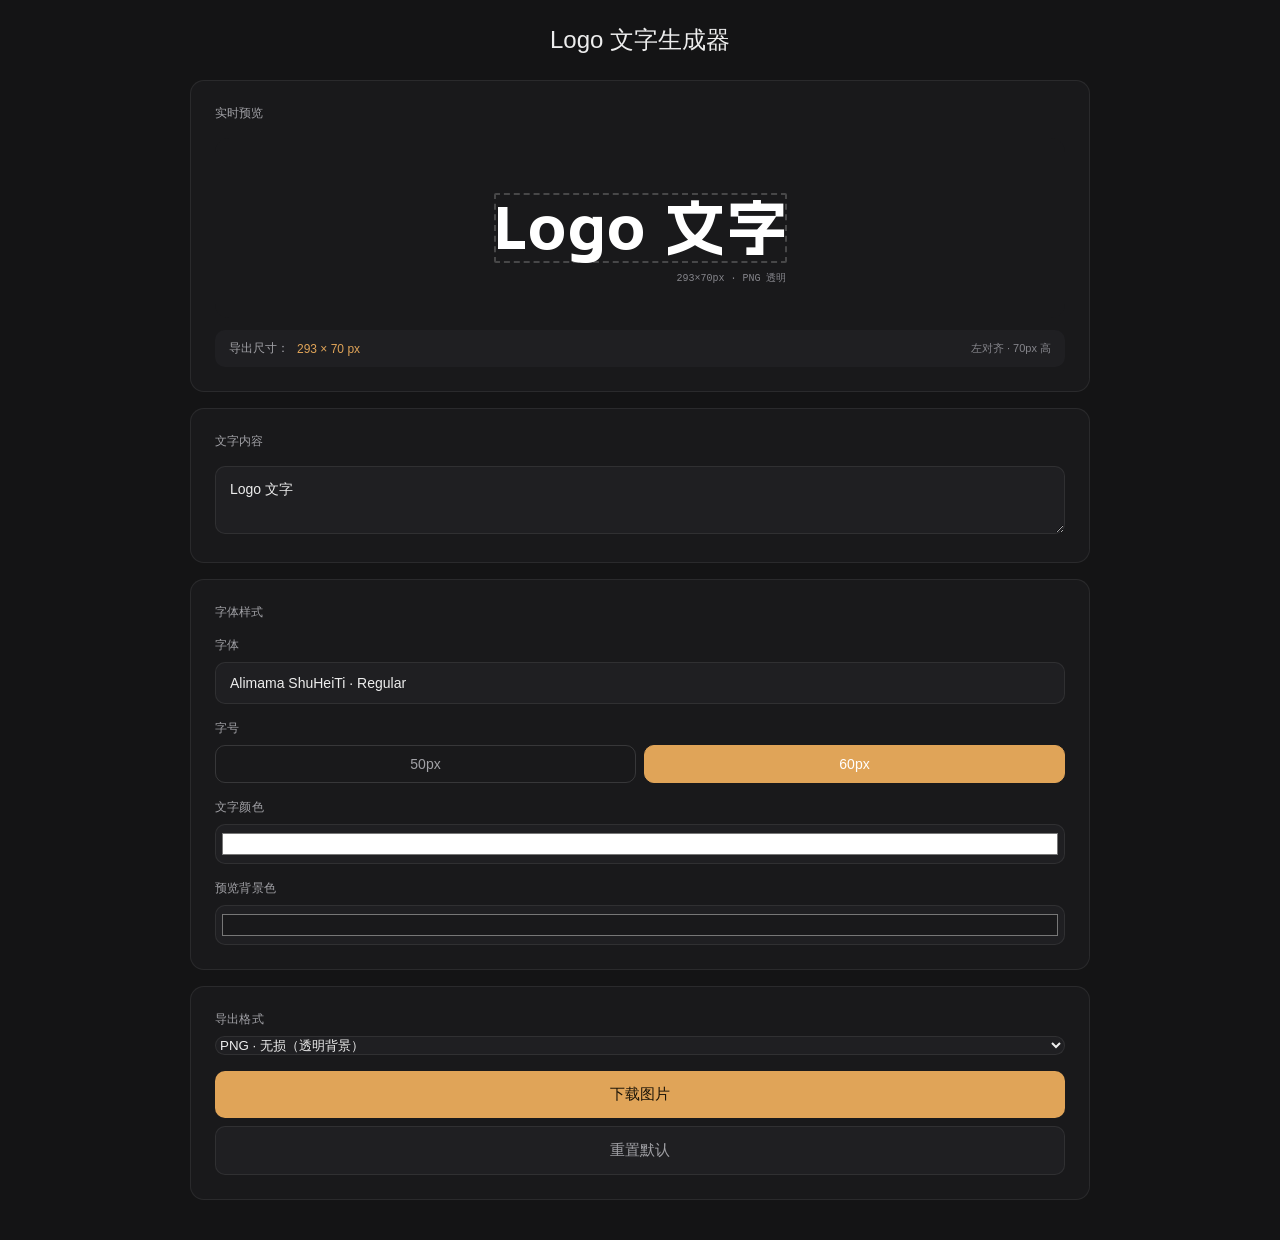
<file: logo-generator.html>
<!DOCTYPE html>
<html lang="zh-CN">
<head>
<meta charset="UTF-8">
<meta name="viewport" content="width=device-width,initial-scale=1.0,maximum-scale=1.0,user-scalable=no">
<title>Logo 文字生成器</title>
<style>
:root {
  --bg-primary: #000000;
  --bg-surface: rgba(255,255,255,0.04);
  --bg-surface-hover: rgba(255,255,255,0.06);
  --bg-input: rgba(255,255,255,0.06);
  --bg-input-focus: rgba(255,255,255,0.08);
  --accent: #0071E3;
  --accent-hover: #0077ED;
  --accent-subtle: rgba(0,113,227,0.12);
  --text-primary: rgba(255,255,255,0.92);
  --text-secondary: rgba(255,255,255,0.55);
  --text-tertiary: rgba(255,255,255,0.32);
  --border-subtle: rgba(255,255,255,0.06);
  --border-default: rgba(255,255,255,0.1);
  --border-focus: rgba(0,113,227,0.4);
  --radius-sm: 6px;
  --radius-md: 10px;
  --radius-lg: 16px;
  --radius-xl: 24px;
  --font-sans: -apple-system, BlinkMacSystemFont, "SF Pro Display", "SF Pro Text", "Helvetica Neue", sans-serif;
  --transition: 0.2s cubic-bezier(0.25, 0.1, 0.25, 1);
}
*{margin:0;padding:0;box-sizing:border-box}
body{font-family:var(--font-sans);background:var(--bg-primary);min-height:100vh;color:var(--text-primary);-webkit-font-smoothing:antialiased;-moz-osx-font-smoothing:grayscale;padding:24px 16px}
.container{max-width:900px;margin:0 auto}
.card{background:var(--bg-surface);border:1px solid var(--border-subtle);border-radius:var(--radius-lg);padding:24px;margin-bottom:16px;backdrop-filter:blur(20px);-webkit-backdrop-filter:blur(20px)}
.section-title{font-size:12px;font-weight:600;color:var(--text-secondary);text-transform:uppercase;letter-spacing:0.5px;margin-bottom:16px}
.form-group{margin-bottom:16px}
.form-group:last-child{margin-bottom:0}
label{display:block;font-size:12px;font-weight:500;color:var(--text-secondary);margin-bottom:8px;letter-spacing:0.2px}
input[type="text"],textarea{width:100%;padding:12px 14px;background:var(--bg-input);border:1px solid var(--border-subtle);border-radius:var(--radius-md);color:var(--text-primary);font-size:14px;font-family:var(--font-sans);outline:none;transition:background-color var(--transition),border-color var(--transition),color var(--transition),opacity var(--transition),transform var(--transition)}
input[type="text"]:focus,textarea:focus{border-color:var(--border-focus);background:var(--bg-input-focus);box-shadow:0 0 0 3px var(--accent-subtle)}
textarea{resize:vertical;line-height:1.5;min-height:50px}
input[type="color"]{width:100%;height:40px;padding:4px;background:var(--bg-input);border:1px solid var(--border-subtle);border-radius:var(--radius-md);cursor:pointer}
.btn{width:100%;padding:14px;border:none;border-radius:var(--radius-xl);font-size:15px;font-weight:500;font-family:var(--font-sans);cursor:pointer;transition:background-color var(--transition),border-color var(--transition),color var(--transition),opacity var(--transition),transform var(--transition);letter-spacing:0.2px}
.btn-primary{background:var(--accent);color:#fff}
.btn-primary:active{transform:scale(0.98);opacity:0.9}
.btn-secondary{background:transparent;border:1px solid var(--border-default);color:var(--text-secondary);margin-top:8px}
.btn-secondary:hover{background:var(--bg-surface-hover);color:var(--text-primary)}

.size-toggle{display:flex;gap:8px;margin-top:8px}
.size-btn{flex:1;padding:10px;border:1px solid var(--border-default);background:transparent;border-radius:var(--radius-md);color:var(--text-secondary);font-size:14px;cursor:pointer;transition:background-color var(--transition),border-color var(--transition),color var(--transition),opacity var(--transition),transform var(--transition)}
.size-btn:hover{background:var(--bg-surface-hover)}
.size-btn.active{background:var(--accent);border-color:var(--accent);color:#fff;font-weight:500}

.preview-area{background:var(--bg-input);border-radius:var(--radius-lg);padding:32px;display:flex;align-items:center;justify-content:center;min-height:180px;overflow-x:auto}
.preview-inner{position:relative;display:inline-block}
.preview-inner canvas{display:block;max-width:100%;height:auto}
.export-outline{position:absolute;inset:0;border:2px dashed rgba(255,255,255,0.2);border-radius:2px;pointer-events:none}
.export-size{position:absolute;bottom:-22px;right:0;font-size:10px;color:var(--text-tertiary);font-family:var(--font-mono, monospace);white-space:nowrap}
.ph{color:var(--text-tertiary);font-size:13px;text-align:center}

@font-face{font-family:'AlimamaLogo';src:url('./AlimamaShuHeiTi.ttf') format('truetype');font-weight:400;font-style:normal}
h1{text-align:center;margin-bottom:24px;font-size:24px;font-weight:600;color:var(--text-primary);letter-spacing:-0.3px}
.row{display:grid;grid-template-columns:1fr 1fr;gap:12px}
.info-row{display:flex;align-items:center;gap:8px;padding:10px 14px;background:var(--bg-input);border-radius:var(--radius-md);font-size:12px;color:var(--text-secondary)}
.info-row .val{color:var(--accent);font-weight:500}
</style>
<link rel="preload" href="./AlimamaShuHeiTi.ttf" as="font" type="font/ttf" crossorigin>
<link rel="stylesheet" href="./theme.css">
</head>
<body>
<div class="container">
  <h1>Logo 文字生成器</h1>

  <div class="card">
    <div class="section-title">实时预览</div>
    <div class="preview-area" id="previewArea">
      <div class="ph" id="ph">请输入文字内容</div>
      <div class="preview-inner" id="previewInner" style="display:none">
        <canvas id="previewCanvas"></canvas>
        <div class="export-outline" id="exportOutline"></div>
        <div class="export-size" id="exportSize"></div>
      </div>
    </div>
    <div class="info-row" style="margin-top:12px">
      <span>导出尺寸：</span>
      <span class="val" id="sizeInfo">—</span>
      <span style="margin-left:auto;font-size:11px;color:var(--text-tertiary)">左对齐 · 70px 高</span>
    </div>
  </div>

  <div class="card">
    <div class="section-title">文字内容</div>
    <div class="form-group">
      <textarea id="textInput" rows="2" placeholder="输入要生成的文字...">Logo 文字</textarea>
    </div>
  </div>

  <div class="card">
    <div class="section-title">字体样式</div>
    <div class="form-group">
      <label>字体</label>
      <div style="padding:12px 14px;background:var(--bg-input);border:1px solid var(--border-subtle);border-radius:var(--radius-md);color:var(--text-primary);font-size:14px">Alimama ShuHeiTi · Regular</div>
    </div>
    <div class="form-group">
      <label>字号</label>
      <div class="size-toggle">
        <button class="size-btn" data-size="50">50px</button>
        <button class="size-btn active" data-size="60">60px</button>
      </div>
    </div>
    <div class="form-group">
      <label>文字颜色</label>
      <input type="color" id="textColor" value="#ffffff">
    </div>
    <div class="form-group">
      <label>预览背景色</label>
      <input type="color" id="previewBg" value="#19191b">
    </div>
  </div>

  <div class="card">
    <div class="form-group">
      <label for="exportFmt">导出格式</label>
      <select id="exportFmt" style="width:100%">
        <option value="png" selected>PNG · 无损（透明背景）</option>
        <option value="webp">WebP · 高压缩（透明背景）</option>
      </select>
    </div>
    <button class="btn btn-primary" id="downloadBtn">下载图片</button>
    <button class="btn btn-secondary" id="resetBtn">重置默认</button>
  </div>
</div>

<script>
const canvas=document.getElementById('previewCanvas'),ctx=canvas.getContext('2d');
const ph=document.getElementById('ph');
const previewInner=document.getElementById('previewInner');
const textInput=document.getElementById('textInput');
const textColor=document.getElementById('textColor');
const previewBg=document.getElementById('previewBg');
const sizeInfo=document.getElementById('sizeInfo');
const exportSize=document.getElementById('exportSize');
const H=70;
let fontSize=60;

document.querySelectorAll('.size-btn').forEach(function(btn){
  btn.addEventListener('click',function(){
    document.querySelectorAll('.size-btn').forEach(function(b){b.classList.remove('active')});
    this.classList.add('active');
    fontSize=parseInt(this.dataset.size);
    render();
  });
});

function render(){
  var text=textInput.value.trim();
  if(!text){ph.style.display='';previewInner.style.display='none';return}
  ph.style.display='none';previewInner.style.display='inline-block';

  var ls=2;
  ctx.font='normal '+fontSize+'px "AlimamaLogo","Alimama ShuHeiTi",sans-serif';

  var chars=text.split('');
  var tw=0;
  chars.forEach(function(c,i){
    if(i>0)tw+=ls;
    tw+=ctx.measureText(c).width;
  });

  var twInt=Math.max(1,Math.ceil(tw));
  canvas.width=twInt;canvas.height=H;

  // 透明背景
  ctx.clearRect(0,0,twInt,H);

  // 文字
  ctx.font='normal '+fontSize+'px "AlimamaLogo","Alimama ShuHeiTi",sans-serif';
  ctx.fillStyle=textColor.value;
  ctx.textAlign='left';
  ctx.textBaseline='middle';

  var cx=0;
  chars.forEach(function(c){
    ctx.fillText(c,cx,H/2);
    cx+=ctx.measureText(c).width+ls;
  });

  // 更新尺寸信息
  sizeInfo.textContent=twInt+' × '+H+' px';
  exportSize.textContent=twInt+'×'+H+'px · PNG 透明';
}

// 预览背景色变化时更新预览区
previewBg.addEventListener('input',function(){
  document.getElementById('previewArea').style.background=this.value;
});

textInput.addEventListener('input',render);
textColor.addEventListener('input',render);

	document.getElementById('downloadBtn').addEventListener('click',function(){
	  var fmt=document.getElementById('exportFmt').value;
	  var mime=fmt==='webp'?'image/webp':'image/png';
	  canvas.toBlob(function(blob){
	    if(!blob) return;
	    var ext=blob.type==='image/webp'?'webp':'png';
	    var a=document.createElement('a');
	    a.download='logo_'+Date.now()+'.'+ext;
	    a.href=URL.createObjectURL(blob);
	    a.click();
	    setTimeout(function(){ URL.revokeObjectURL(a.href); },4000);
	  },mime,fmt==='webp'?0.92:1);
	});

	document.getElementById('resetBtn').addEventListener('click',function(){
  textInput.value='Logo 文字';
  fontSize=60;
  document.querySelectorAll('.size-btn').forEach(function(b){b.classList.remove('active')});
  document.querySelector('.size-btn[data-size="60"]').classList.add('active');
  textColor.value='#ffffff';
  previewBg.value='#19191b';
  document.getElementById('previewArea').style.background='#19191b';
  render();
});

// 初始预览背景
document.getElementById('previewArea').style.background=previewBg.value;

	// 立即先画一版（字体未到时是系统字体），字体加载完成后再重绘。
	// 必须显式 fonts.load：canvas 使用不会触发 @font-face 下载，
	// 只等 document.fonts.ready 可能永远不会加载字体。
	function _renderAll(){ try { render(); } catch (e) {} }
	requestAnimationFrame(_renderAll);
	if (document.fonts && document.fonts.load) {
	  document.fonts.load('60px "AlimamaLogo"').then(_renderAll).catch(function(){});
	  document.fonts.load('20px "AlimamaLogo"').then(_renderAll).catch(function(){});
	  document.fonts.ready.then(_renderAll);
	  if (document.fonts.addEventListener) {
	    document.fonts.addEventListener('loadingdone', _renderAll);
	  }
	}
	// 兜底：弱网下字体可能晚到，完成后仍会由 loadingdone 重绘
	setTimeout(_renderAll, 1500);
</script>
<script src="./a11y.js" defer></script>
</body>
</html>
</file>
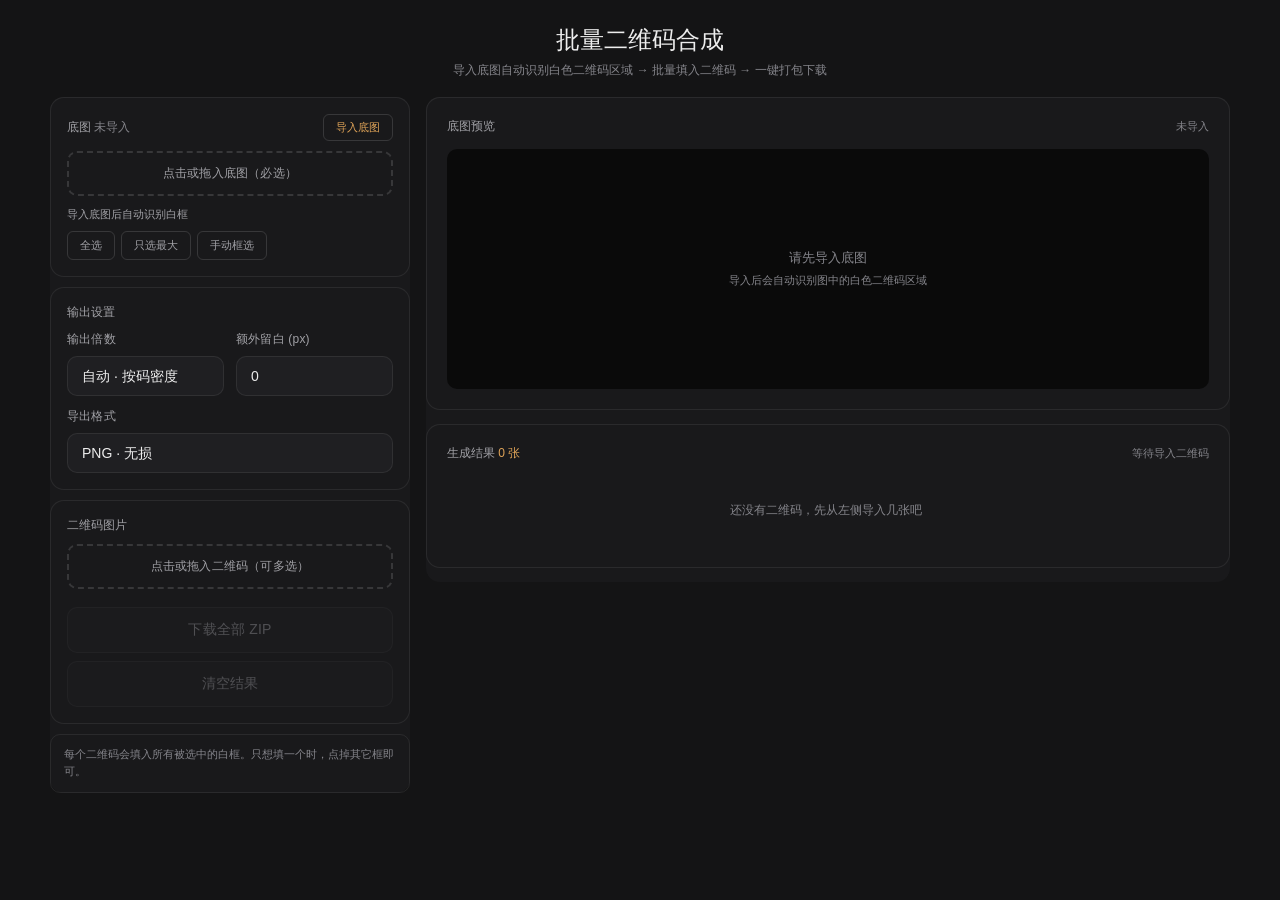
<file: qr-compose.html>
<!DOCTYPE html>
<html lang="zh-CN">
<head>
<meta charset="UTF-8">
<meta name="viewport" content="width=device-width,initial-scale=1.0,maximum-scale=1.0,user-scalable=no">
<title>批量二维码合成</title>
<style>/* === Apple Style Design System === */
:root {
  --bg-primary: #000000;
  --bg-surface: rgba(255,255,255,0.04);
  --bg-surface-hover: rgba(255,255,255,0.06);
  --bg-input: rgba(255,255,255,0.06);
  --bg-input-focus: rgba(255,255,255,0.08);
  --accent: #0071E3;
  --accent-hover: #0077ED;
  --accent-subtle: rgba(0,113,227,0.12);
  --text-primary: rgba(255,255,255,0.92);
  --text-secondary: rgba(255,255,255,0.55);
  --text-tertiary: rgba(255,255,255,0.32);
  --border-subtle: rgba(255,255,255,0.06);
  --border-default: rgba(255,255,255,0.1);
  --border-focus: rgba(0,113,227,0.4);
  --radius-sm: 6px;
  --radius-md: 10px;
  --radius-lg: 16px;
  --radius-xl: 24px;
  --font-sans: -apple-system, BlinkMacSystemFont, "SF Pro Display", "SF Pro Text", "Helvetica Neue", sans-serif;
  --font-mono: "SF Mono", "Menlo", "Monaco", monospace;
  --transition: 0.2s cubic-bezier(0.25, 0.1, 0.25, 1);
}
*{margin:0;padding:0;box-sizing:border-box}
body{font-family:var(--font-sans);background:var(--bg-primary);min-height:100vh;color:var(--text-primary);-webkit-font-smoothing:antialiased;-moz-osx-font-smoothing:grayscale;padding:24px 16px}
.container{max-width:1180px;margin:0 auto}
.card,.panel{background:var(--bg-surface);border:1px solid var(--border-subtle);border-radius:var(--radius-lg);padding:20px;margin-bottom:14px;backdrop-filter:blur(20px);-webkit-backdrop-filter:blur(20px)}
.section-title,.preview-title{font-size:12px;font-weight:600;color:var(--text-secondary);text-transform:uppercase;letter-spacing:0.5px;margin-bottom:14px}
.section-title b{color:var(--accent);font-weight:600}
.form-group,.field{margin-bottom:14px}
.form-group:last-child,.field:last-of-type{margin-bottom:0}
label,.field label{display:block;font-size:12px;font-weight:500;color:var(--text-secondary);margin-bottom:8px;letter-spacing:0.2px}
input[type="text"],input[type="number"],select{width:100%;padding:11px 14px;background:var(--bg-input);border:1px solid var(--border-subtle);border-radius:var(--radius-md);color:var(--text-primary);font-size:14px;font-family:var(--font-sans);outline:none;transition:background-color var(--transition),border-color var(--transition),color var(--transition),opacity var(--transition),transform var(--transition)}
select{appearance:none;background-image:url("data:image/svg+xml,%3Csvg xmlns='http://www.w3.org/2000/svg' width='12' height='12' fill='rgba(255,255,255,0.32)'%3E%3Cpath d='M6 8L1 3h10z'/%3E%3C/svg%3E");background-repeat:no-repeat;background-position:right 12px center;padding-right:36px}
input[type="number"]:focus,select:focus{border-color:var(--border-focus);background:var(--bg-input-focus);box-shadow:0 0 0 3px var(--accent-subtle)}
.row,.grid-2{display:grid;grid-template-columns:1fr 1fr;gap:12px}
.row .form-group,.grid-2 .field{margin-bottom:0}
.btn{width:100%;padding:13px;border:none;border-radius:var(--radius-xl);font-size:14px;font-weight:500;font-family:var(--font-sans);cursor:pointer;transition:background-color var(--transition),border-color var(--transition),color var(--transition),opacity var(--transition),transform var(--transition);letter-spacing:0.2px}
.btn-primary{background:var(--accent);color:#fff}
.btn-primary:hover{background:var(--accent-hover)}
.btn-primary:active{transform:scale(0.98);opacity:0.9}
.btn-secondary{background:transparent;border:1px solid var(--border-default);color:var(--text-secondary);margin-top:8px}
.btn-secondary:hover{background:var(--bg-surface-hover);color:var(--text-primary)}
.btn:disabled{opacity:0.4;cursor:not-allowed}
.mini{padding:6px 12px;border:1px solid var(--border-default);background:transparent;border-radius:var(--radius-sm);color:var(--text-secondary);font-size:11px;font-family:var(--font-sans);cursor:pointer;transition:background-color var(--transition),border-color var(--transition),color var(--transition),opacity var(--transition),transform var(--transition);white-space:nowrap}
.mini:hover{background:var(--bg-surface-hover);color:var(--text-primary)}
.mini.active{background:var(--accent);border-color:var(--accent);color:#fff}
.link-btn{padding:5px 12px;border:1px solid var(--border-default);background:transparent;border-radius:var(--radius-sm);color:var(--accent);font-size:11px;font-family:var(--font-sans);cursor:pointer;transition:background-color var(--transition),border-color var(--transition),color var(--transition),opacity var(--transition),transform var(--transition)}
.link-btn:hover{background:var(--accent-subtle);border-color:var(--accent)}

/* 上传 */
.upload-wrap{display:block;position:relative}
.upload-wrap input[type="file"]{display:none}
.upload-area{padding:12px;background:var(--bg-surface);border:2px dashed var(--border-default);border-radius:var(--radius-md);text-align:center;cursor:pointer;transition:background-color var(--transition),border-color var(--transition),color var(--transition),opacity var(--transition),transform var(--transition)}
.upload-area:hover{border-color:var(--accent);background:var(--bg-surface-hover)}
.upload-area.active{border-color:#30D158;background:rgba(48,209,88,0.06)}
.upload-area.dragover{border-color:var(--accent);background:var(--accent-subtle)}
.upload-icon{font-size:16px;margin-right:6px;opacity:0.6;display:inline-block;vertical-align:middle}
.upload-text{font-size:12px;color:var(--text-secondary);display:inline-block;vertical-align:middle}

/* 布局 */
.layout{display:grid;grid-template-columns:360px 1fr;gap:16px;align-items:start}
.left-panel .panel{padding:16px;margin-bottom:10px}
.left-panel .section-title{margin-bottom:10px}
.right-panel .panel{margin-bottom:14px}
.canvas-wrap{background:#0a0a0a;border-radius:var(--radius-md);overflow:hidden;display:flex;align-items:center;justify-content:center;min-height:240px;position:relative}
#tplCanvas{display:block;max-width:100%;max-height:62vh;height:auto;cursor:pointer}
.ph{display:flex;flex-direction:column;align-items:center;justify-content:center;min-height:240px;color:var(--text-tertiary);font-size:13px;text-align:center;padding:30px;line-height:1.7}
.ph .icon{font-size:38px;margin-bottom:10px;opacity:0.5}

/* 白框信息条 */
.boxbar{display:flex;align-items:center;justify-content:space-between;gap:8px;margin-top:10px;flex-wrap:wrap}
.box-info{font-size:11px;color:var(--text-secondary);line-height:1.5}
.box-info b{color:var(--accent);font-weight:600}
.boxbar-actions{display:flex;gap:6px;flex-wrap:wrap}

/* 结果列表 */
.results{display:grid;grid-template-columns:repeat(auto-fill,minmax(190px,1fr));gap:10px;max-height:52vh;overflow-y:auto;padding-right:4px}
.results::-webkit-scrollbar{width:4px}
.results::-webkit-scrollbar-thumb{background:var(--border-default);border-radius:2px}
.res-card{background:var(--bg-input);border:1px solid var(--border-subtle);border-radius:var(--radius-md);overflow:hidden;transition:background-color var(--transition),border-color var(--transition),color var(--transition),opacity var(--transition),transform var(--transition)}
.res-card:hover{border-color:var(--border-default)}
.res-card .thumb{background:#0a0a0a;display:flex;align-items:center;justify-content:center;min-height:90px;padding:6px}
.res-card .thumb img{max-width:100%;max-height:150px;display:block;border-radius:4px}
.res-card .meta{display:flex;align-items:center;justify-content:space-between;gap:6px;padding:8px 10px;border-top:1px solid var(--border-subtle)}
.res-card .name{font-size:11px;color:var(--text-secondary);overflow:hidden;text-overflow:ellipsis;white-space:nowrap;line-height:1.4}
.res-card .sub{font-size:10px;color:var(--text-tertiary);margin-top:2px}
.icon-btn{flex:0 0 auto;width:26px;height:26px;border:1px solid var(--border-default);background:transparent;border-radius:var(--radius-sm);color:var(--accent);font-size:13px;cursor:pointer;transition:background-color var(--transition),border-color var(--transition),color var(--transition),opacity var(--transition),transform var(--transition)}
.icon-btn:hover{background:var(--accent-subtle);border-color:var(--accent)}
.empty{grid-column:1/-1;text-align:center;color:var(--text-tertiary);font-size:12px;padding:28px 10px}

/* 状态/进度 */
.status{font-size:11px;color:var(--text-tertiary)}
.progress{height:3px;background:var(--bg-input);border-radius:2px;overflow:hidden;margin-top:10px;display:none}
.progress.show{display:block}
.progress i{display:block;height:100%;width:0;background:var(--accent);transition:width 0.2s}
.guide-box{padding:11px 13px;background:var(--accent-subtle);border-radius:var(--radius-md);border-left:3px solid var(--accent)}
.guide-box p{font-size:11px;color:var(--text-secondary);line-height:1.6}
.tip{padding:11px 13px;background:rgba(255,149,0,0.08);border-radius:var(--radius-md);font-size:11px;color:rgba(255,149,0,0.75);line-height:1.6;margin-top:10px}

/* Toast */
.toast{position:fixed;left:50%;bottom:36px;transform:translateX(-50%) translateY(14px);background:rgba(28,28,30,0.96);border:1px solid var(--border-default);color:var(--text-primary);font-size:13px;padding:11px 20px;border-radius:var(--radius-md);opacity:0;pointer-events:none;transition:background-color 0.25s,border-color 0.25s,color 0.25s,opacity 0.25s,transform 0.25s;z-index:999;backdrop-filter:blur(20px);max-width:80vw;text-align:center}
.toast.show{opacity:1;transform:translateX(-50%) translateY(0)}

h1{text-align:center;margin-bottom:6px;font-size:24px;font-weight:600;letter-spacing:-0.3px}
.subtitle{text-align:center;font-size:12px;color:var(--text-tertiary);margin-bottom:18px}
@media(max-width:940px){.layout{grid-template-columns:1fr}}
</style>
<link rel="stylesheet" href="./theme.css">
</head>
<body>
<div class="container">
  <h1>批量二维码合成</h1>
  <p class="subtitle">导入底图自动识别白色二维码区域 → 批量填入二维码 → 一键打包下载</p>

  <div class="layout">
    <!-- ═══ 左侧控制 ═══ -->
    <div class="left-panel">

      <!-- 底图 -->
      <div class="panel">
        <div class="section-title" style="display:flex;justify-content:space-between;align-items:center">
          <span>底图 <span id="panelInfo" style="color:var(--text-tertiary);font-weight:400;text-transform:none">未导入</span></span>
          <button class="link-btn" id="tplBtn">导入底图</button>
        </div>
        <label class="upload-wrap">
          <div class="upload-area" id="tplDrop">
            
            <span class="upload-text" id="tplText">点击或拖入底图（必选）</span>
          </div>
          <input type="file" id="tplInput" accept="image/*">
        </label>
        <div class="boxbar">
          <div class="box-info" id="boxInfo">导入底图后自动识别白框</div>
          <div class="boxbar-actions">
            <button class="mini" id="selectAll" disabled>全选</button>
            <button class="mini" id="selectLargest" disabled>只选最大</button>
            <button class="mini" id="manualBtn" disabled>手动框选</button>
          </div>
        </div>
      </div>

      <!-- 输出设置 -->
      <div class="panel">
        <div class="section-title">输出设置</div>
        <div class="grid-2">
          <div class="field">
            <label>输出倍数</label>
            <select id="scale">
              <option value="auto" selected>自动 · 按码密度</option>
              <option value="1">1x 原始尺寸</option>
              <option value="2">2x 高清</option>
              <option value="3">3x 超清</option>
            </select>
          </div>
          <div class="field">
            <label>额外留白 (px)</label>
            <input id="padding" type="number" value="0" min="0" max="80" step="1">
          </div>
        </div>
        <div class="field" style="margin-top:12px">
          <label for="exportFmt">导出格式</label>
          <select id="exportFmt">
            <option value="png" selected>PNG · 无损</option>
            <option value="webp">WebP · 高压缩</option>
          </select>
        </div>
      </div>

      <!-- 二维码 -->
      <div class="panel">
        <div class="section-title">二维码图片</div>
        <label class="upload-wrap">
          <div class="upload-area" id="drop">
            
            <span class="upload-text">点击或拖入二维码（可多选）</span>
          </div>
          <input type="file" id="fileInput" accept="image/*" multiple>
        </label>
        <div class="progress" id="progress"><i></i></div>
        <button class="btn btn-secondary" id="zipBtn" disabled style="margin-top:10px">下载全部 ZIP</button>
        <button class="btn btn-secondary" id="clearBtn" disabled>清空结果</button>
      </div>

      <div class="tip">
        每个二维码会填入所有被选中的白框。只想填一个时，点掉其它框即可。
      </div>
    </div>

    <!-- ═══ 右侧预览 ═══ -->
    <div class="right-panel">
      <div class="panel">
        <div style="display:flex;justify-content:space-between;align-items:center;margin-bottom:14px">
          <span class="preview-title" style="margin-bottom:0">底图预览</span>
          <span style="font-size:11px;color:var(--text-tertiary)" id="tplBadge">未导入</span>
        </div>
        <div class="canvas-wrap" id="tplFrame">
          <canvas id="tplCanvas" style="display:none"></canvas>
          <div class="ph" id="tplPlaceholder">
            
            <div>请先导入底图<br><span style="font-size:11px">导入后会自动识别图中的白色二维码区域</span></div>
          </div>
        </div>
      </div>

      <div class="panel">
        <div style="display:flex;justify-content:space-between;align-items:center;margin-bottom:12px">
          <span class="preview-title" style="margin-bottom:0">生成结果 <span id="count" style="color:var(--accent)">0 张</span></span>
          <span class="status" id="status">等待导入二维码</span>
        </div>
        <div class="results" id="results">
          <div class="empty">还没有二维码，先从左侧导入几张吧</div>
        </div>
      </div>
    </div>
  </div>
</div>

<div class="toast" id="toast"></div>

<script>
(function(){
  var $ = function(id){ return document.getElementById(id); };
  var toastTimer = null;
  function toast(msg){
    var el = $("toast");
    el.textContent = msg;
    el.classList.add("show");
    clearTimeout(toastTimer);
    toastTimer = setTimeout(function(){ el.classList.remove("show"); }, 2600);
  }

  /* ───────────────────────────────────────────── 底图状态 */
  var tplCanvas = $("tplCanvas");
  var tplCtx = tplCanvas.getContext("2d");
  var tplFrame = $("tplFrame");
  var tplImage = null;
  var tplW = 0, tplH = 0;
  var boxes = [];
  var selected = new Set();
  var manualMode = false;
  var dragStart = null, dragCurrent = null;
  var suppressClick = false;
  var maskCache = new Map();
  var BOX_WHITE = 238;

  function loadImage(src){
    return new Promise(function(resolve, reject){
      var img = new Image();
      img.onload = function(){ resolve(img); };
      img.onerror = function(){ reject(new Error("图片加载失败")); };
      img.src = src;
    });
  }

  function setTemplate(src, label){
    return loadImage(src).then(function(img){
      tplImage = img;
      tplW = img.naturalWidth;
      tplH = img.naturalHeight;
      maskCache.clear();
      tplCanvas.width = tplW;
      tplCanvas.height = tplH;
      tplCanvas.style.display = "block";
      $("tplPlaceholder").style.display = "none";
      tplCtx.clearRect(0, 0, tplW, tplH);
      tplCtx.drawImage(img, 0, 0);

      boxes = detectBoxes(tplCtx.getImageData(0, 0, tplW, tplH));
      selected = new Set(boxes.length ? [0] : []);
      drawTemplate();

      $("panelInfo").textContent = boxes.length ? ("识别到 " + boxes.length + " 个白框") : "未识别到白框";
      $("tplBadge").textContent = label || ("底图 " + tplW + "×" + tplH);
      $("selectAll").disabled = !boxes.length;
      $("selectLargest").disabled = !boxes.length;
      $("manualBtn").disabled = false;
      updateBoxInfo();
      if (!boxes.length) toast("没有自动识别到白框，请点「手动框选」");
      if (items.length) rerenderAll();
    });
  }

  function drawTemplate(tempRect){
    if (!tplImage) return;
    tplCtx.clearRect(0, 0, tplW, tplH);
    tplCtx.drawImage(tplImage, 0, 0);
    tplCtx.save();
    boxes.forEach(function(b, i){
      var on = selected.has(i);
      tplCtx.setLineDash(on ? [] : [5, 4]);
      tplCtx.lineWidth = on ? 2 : 1.2;
      tplCtx.strokeStyle = on ? "rgba(0,113,227,.95)" : "rgba(255,255,255,.35)";
      tplCtx.strokeRect(b.x + .75, b.y + .75, b.w - 1.5, b.h - 1.5);

      var size = Math.max(15, Math.min(22, Math.round(Math.min(b.w, b.h) * 0.11)));
      tplCtx.setLineDash([]);
      tplCtx.fillStyle = on ? "#0071E3" : "rgba(255,255,255,.35)";
      tplCtx.beginPath();
      if (tplCtx.roundRect) tplCtx.roundRect(b.x + 5, b.y + 5, size, size, 5);
      else tplCtx.rect(b.x + 5, b.y + 5, size, size);
      tplCtx.fill();
      tplCtx.fillStyle = "#fff";
      tplCtx.font = "600 " + Math.round(size * 0.62) + 'px -apple-system,BlinkMacSystemFont,"PingFang SC",sans-serif';
      tplCtx.textAlign = "center";
      tplCtx.textBaseline = "middle";
      tplCtx.fillText(String(i + 1), b.x + 5 + size / 2, b.y + 5 + size / 2 + 0.5);
    });
    if (tempRect){
      tplCtx.setLineDash([6, 4]);
      tplCtx.lineWidth = 1.5;
      tplCtx.strokeStyle = "#30D158";
      tplCtx.strokeRect(tempRect.x + .75, tempRect.y + .75, tempRect.w - 1.5, tempRect.h - 1.5);
    }
    tplCtx.restore();
  }

  function updateBoxInfo(){
    if (!boxes.length){
      $("boxInfo").textContent = tplImage ? "没有自动识别到白框，请点「手动框选」" : "导入底图后自动识别白框";
      return;
    }
    var tail = manualMode ? " · 在底图上拖拽框选" : " · 点击白框可切换";
    $("boxInfo").innerHTML = "已选 <b>" + selected.size + "</b> / " + boxes.length + " 个白框" + tail;
  }

  /* ───────────────────────────────────────────── 白框自动识别 */
  function detectBoxes(imageData){
    var w = imageData.width, h = imageData.height, data = imageData.data;
    var total = w * h;
    var white = new Uint8Array(total);
    for (var i = 0, p = 0; i < total; i++, p += 4){
      if (data[p] >= BOX_WHITE && data[p+1] >= BOX_WHITE && data[p+2] >= BOX_WHITE && data[p+3] >= 200) white[i] = 1;
    }
    var seen = new Uint8Array(total);
    var queue = new Int32Array(total);
    var found = [];

    for (var start = 0; start < total; start++){
      if (!white[start] || seen[start]) continue;
      var head = 0, tail = 0;
      queue[tail++] = start;
      seen[start] = 1;
      var minX = start % w, maxX = minX, minY = (start / w) | 0, maxY = minY, area = 0;
      while (head < tail){
        var idx = queue[head++];
        area++;
        var x = idx % w, y = (idx / w) | 0;
        if (x < minX) minX = x; else if (x > maxX) maxX = x;
        if (y < minY) minY = y; else if (y > maxY) maxY = y;
        if (x > 0){ var n1 = idx - 1; if (white[n1] && !seen[n1]){ seen[n1] = 1; queue[tail++] = n1; } }
        if (x < w-1){ var n2 = idx + 1; if (white[n2] && !seen[n2]){ seen[n2] = 1; queue[tail++] = n2; } }
        if (y > 0){ var n3 = idx - w; if (white[n3] && !seen[n3]){ seen[n3] = 1; queue[tail++] = n3; } }
        if (y < h-1){ var n4 = idx + w; if (white[n4] && !seen[n4]){ seen[n4] = 1; queue[tail++] = n4; } }
      }
      var bw = maxX - minX + 1, bh = maxY - minY + 1;
      var fill = area / (bw * bh);
      var ratio = bw / bh;
      // 面积 / 宽高比 / 矩形填充率 三重过滤，排除文字和细边
      if (area >= total * 0.003 && area < total * 0.85 &&
          ratio >= 0.25 && ratio <= 4 && fill >= 0.86 &&
          bw >= 24 && bh >= 24){
        found.push({ x: minX, y: minY, w: bw, h: bh, area: area });
      }
    }
    found.sort(function(a, b){ return b.area - a.area; });
    return found.map(function(o){ return { x: o.x, y: o.y, w: o.w, h: o.h }; });
  }

  function canvasPoint(e){
    var r = tplCanvas.getBoundingClientRect();
    return {
      x: Math.max(0, Math.min(tplW, (e.clientX - r.left) * tplW / r.width)),
      y: Math.max(0, Math.min(tplH, (e.clientY - r.top) * tplH / r.height))
    };
  }

  function currentDragRect(){
    if (!dragStart || !dragCurrent) return null;
    return {
      x: Math.round(Math.min(dragStart.x, dragCurrent.x)),
      y: Math.round(Math.min(dragStart.y, dragCurrent.y)),
      w: Math.round(Math.abs(dragCurrent.x - dragStart.x)),
      h: Math.round(Math.abs(dragCurrent.y - dragStart.y))
    };
  }

  /* ───────────────────────────────────────────── 画布交互 */
  tplCanvas.addEventListener("pointerdown", function(e){
    if (!manualMode) return;
    e.preventDefault();
    dragStart = canvasPoint(e);
    dragCurrent = dragStart;
    if (tplCanvas.setPointerCapture) tplCanvas.setPointerCapture(e.pointerId);
  });
  tplCanvas.addEventListener("pointermove", function(e){
    if (!dragStart) return;
    dragCurrent = canvasPoint(e);
    drawTemplate(currentDragRect());
  });
  tplCanvas.addEventListener("pointerup", function(){
    if (!dragStart) return;
    var r = currentDragRect();
    dragStart = null;
    dragCurrent = null;
    manualMode = false;
    $("manualBtn").classList.remove("active");
    $("manualBtn").textContent = "手动框选";
    if (r && r.w >= 16 && r.h >= 16){
      boxes.push({ x: r.x, y: r.y, w: r.w, h: r.h, manual: true });
      selected.add(boxes.length - 1);
      suppressClick = true;
      drawTemplate();
      updateBoxInfo();
      toast("已添加白框 " + boxes.length);
      if (items.length) rerenderAll();
    } else {
      drawTemplate();
      updateBoxInfo();
    }
  });
  tplCanvas.addEventListener("click", function(e){
    if (suppressClick){ suppressClick = false; return; }
    if (manualMode || !boxes.length) return;
    var p = canvasPoint(e);
    var hit = -1, bestArea = Infinity;
    boxes.forEach(function(b, i){
      if (p.x >= b.x - 3 && p.x <= b.x + b.w + 3 && p.y >= b.y - 3 && p.y <= b.y + b.h + 3){
        var a = b.w * b.h;
        if (a < bestArea){ hit = i; bestArea = a; }
      }
    });
    if (hit < 0) return;
    if (selected.has(hit)) selected.delete(hit);
    else selected.add(hit);
    drawTemplate();
    updateBoxInfo();
    if (selected.size) rerenderAll();
    else $("status").textContent = "请至少选择一个白框";
  });

  /* ───────────────────────────────────────────── 二维码识别与裁切 */
  function analyzeQr(img){
    var maxDim = 1600;
    var scale = Math.min(1, maxDim / Math.max(img.naturalWidth, img.naturalHeight));
    var w = Math.max(1, Math.round(img.naturalWidth * scale));
    var h = Math.max(1, Math.round(img.naturalHeight * scale));

    var c = document.createElement("canvas");
    c.width = w; c.height = h;
    var ctx = c.getContext("2d", { willReadFrequently: true });
    ctx.fillStyle = "#fff";
    ctx.fillRect(0, 0, w, h);
    ctx.drawImage(img, 0, 0, w, h);
    var data = ctx.getImageData(0, 0, w, h).data;

    var ink = new Uint8Array(w * h);
    for (var i = 0, p = 0; i < w * h; i++, p += 4){
      var lum = (data[p] * 299 + data[p+1] * 587 + data[p+2] * 114) / 1000;
      if (lum < 160) ink[i] = 1;
    }

    // 行投影：找最高墨迹带（二维码本体），忽略底部编号文字
    var rowFlags = new Uint8Array(h);
    for (var y = 0; y < h; y++){
      var base = y * w;
      for (var x = 0; x < w; x++){ if (ink[base + x]){ rowFlags[y] = 1; break; } }
    }
    var rowBands = bands(rowFlags);
    if (!rowBands.length) throw new Error("图片里没有找到二维码");
    var y0 = rowBands[0][0], y1 = rowBands[0][1];
    for (var bi = 0; bi < rowBands.length; bi++){
      if (rowBands[bi][1] - rowBands[bi][0] > y1 - y0){ y0 = rowBands[bi][0]; y1 = rowBands[bi][1]; }
    }

    // 列投影：该带内最宽列带
    var colFlags = new Uint8Array(w);
    for (var cx2 = 0; cx2 < w; cx2++){
      for (var cy2 = y0; cy2 <= y1; cy2++){
        if (ink[cy2 * w + cx2]){ colFlags[cx2] = 1; break; }
      }
    }
    var colBands = bands(colFlags);
    if (!colBands.length) throw new Error("图片里没有找到二维码");
    var x0 = colBands[0][0], x1 = colBands[0][1];
    for (var ci = 0; ci < colBands.length; ci++){
      if (colBands[ci][1] - colBands[ci][0] > x1 - x0){ x0 = colBands[ci][0]; x1 = colBands[ci][1]; }
    }

    var side = Math.max(x1 - x0 + 1, y1 - y0 + 1);
    side = Math.min(side, w, h);
    var sx = Math.round((x0 + x1 + 1) / 2 - side / 2);
    var sy = Math.round((y0 + y1 + 1) / 2 - side / 2);
    sx = Math.max(0, Math.min(sx, w - side));
    sy = Math.max(0, Math.min(sy, h - side));

    // 左上定位符第一行 = 连续 7 个黑模块 → 估算模块数
    var run = 0;
    while (run < side && isDarkAt(data, w, sx + run, sy)) run++;
    var valid = [];
    for (var n = 21; n <= 177; n += 4) valid.push(n);
    var modules = 53;
    if (run > 0 && run < side / 2){
      var est = side / (run / 7);
      modules = valid.reduce(function(best, nn){ return Math.abs(nn - est) < Math.abs(best - est) ? nn : best; }, valid[0]);
    }

    // 以码为中心裁正方形，保留原图静区，避开下方编号
    var cropSide = Math.min(side * 1.15, w, h);
    var bottomLimit = h - 1;
    for (var ri = 0; ri < rowBands.length; ri++){
      if (rowBands[ri][0] > y1 && rowBands[ri][0] <= bottomLimit) bottomLimit = rowBands[ri][0] - 1;
    }
    var centerY = (y0 + y1 + 1) / 2;
    if (2 * (bottomLimit - centerY) >= side) cropSide = Math.min(cropSide, 2 * (bottomLimit - centerY));
    cropSide = Math.max(1, Math.round(cropSide));

    var centerX = (x0 + x1 + 1) / 2;
    var cropX = Math.round(centerX - cropSide / 2);
    var cropY = Math.round(centerY - cropSide / 2);
    cropX = Math.max(0, Math.min(cropX, w - cropSide));
    cropY = Math.max(0, Math.min(cropY, h - cropSide));

    var qrCanvas = document.createElement("canvas");
    qrCanvas.width = cropSide;
    qrCanvas.height = cropSide;
    qrCanvas.getContext("2d").drawImage(c, cropX, cropY, cropSide, cropSide, 0, 0, cropSide, cropSide);
    return { image: qrCanvas, modules: modules };
  }

  function bands(flags){
    var out = [];
    var start = -1;
    for (var i = 0; i < flags.length; i++){
      if (flags[i] && start < 0) start = i;
      else if (!flags[i] && start >= 0){ out.push([start, i - 1]); start = -1; }
    }
    if (start >= 0) out.push([start, flags.length - 1]);
    return out;
  }

  function isDarkAt(data, w, x, y){
    var p = (y * w + x) * 4;
    var lum = (data[p] * 299 + data[p+1] * 587 + data[p+2] * 114) / 1000;
    return lum < 128;
  }

  /* ───────────────────────────────────────────── 合成 */
  function getPanelMask(rect, padding, scale, target){
    var key = [rect.x, rect.y, rect.w, rect.h, padding, scale, target].join(",");
    var mask = maskCache.get(key);
    if (mask) return mask;

    var x = rect.x * scale, y = rect.y * scale;
    var w = rect.w * scale, h = rect.h * scale;
    var px = x + (w - target) / 2;
    var py = y + (h - target) / 2;
    var sx = px / scale, sy = py / scale, ssize = target / scale;

    mask = document.createElement("canvas");
    mask.width = target;
    mask.height = target;
    var mctx = mask.getContext("2d", { willReadFrequently: true });
    mctx.drawImage(tplImage, sx, sy, ssize, ssize, 0, 0, target, target);
    var id = mctx.getImageData(0, 0, target, target);
    var d = id.data;
    for (var i = 0; i < d.length; i += 4){
      var on = d[i] >= BOX_WHITE && d[i+1] >= BOX_WHITE && d[i+2] >= BOX_WHITE && d[i+3] >= 200;
      d[i] = 255; d[i+1] = 255; d[i+2] = 255;
      d[i+3] = on ? 255 : 0;
    }
    mctx.putImageData(id, 0, 0);
    maskCache.set(key, mask);
    return mask;
  }

  function drawQrImage(ctx, qrImage, rect, padding, scale){
    var x = rect.x * scale, y = rect.y * scale;
    var w = rect.w * scale, h = rect.h * scale;
    var target = Math.min(w, h) - padding * 2 * scale;
    if (target <= 0) throw new Error("留白太大，二维码放不下");
    var px = x + (w - target) / 2;
    var py = y + (h - target) / 2;

    var temp = document.createElement("canvas");
    temp.width = target;
    temp.height = target;
    var tctx = temp.getContext("2d");
    tctx.imageSmoothingEnabled = true;
    tctx.imageSmoothingQuality = "high";
    tctx.drawImage(qrImage, 0, 0, target, target);
    // 自动识别的白框用底图形状做蒙版保留圆角；手动框选直接贴满
    if (!rect.manual){
      tctx.globalCompositeOperation = "destination-in";
      tctx.drawImage(getPanelMask(rect, padding, scale, target), 0, 0);
    }
    ctx.drawImage(temp, px, py);
  }

  function autoScale(modules){
    if (modules > 129) return 3;
    if (modules > 77) return 2;
    return 1;
  }

  function renderComposite(qrImage, scale, padding){
    if (!tplImage) throw new Error("底图未就绪");
    var chosen = boxes.filter(function(_, i){ return selected.has(i); });
    if (!chosen.length) throw new Error("请至少选择一个白框");
    var canvas = document.createElement("canvas");
    canvas.width = tplW * scale;
    canvas.height = tplH * scale;
    var ctx = canvas.getContext("2d");
    ctx.imageSmoothingEnabled = true;
    ctx.imageSmoothingQuality = "high";
    ctx.drawImage(tplImage, 0, 0, canvas.width, canvas.height);
    for (var i = 0; i < chosen.length; i++) drawQrImage(ctx, qrImage, chosen[i], padding, scale);
    return canvas;
  }

  function composeQr(img, scaleMode, padding){
    var art = analyzeQr(img);
    var scale = scaleMode === "auto" ? autoScale(art.modules) : scaleMode;
    var canvas = renderComposite(art.image, scale, padding);
    return { image: art.image, modules: art.modules, canvas: canvas, scale: scale };
  }

  function makePreview(canvas){
    var maxW = 460;
    if (canvas.width <= maxW) return canvas.toDataURL("image/png");
    var c = document.createElement("canvas");
    c.width = maxW;
    c.height = Math.round(canvas.height * maxW / canvas.width);
    var ctx = c.getContext("2d");
    ctx.imageSmoothingEnabled = true;
    ctx.imageSmoothingQuality = "high";
    ctx.drawImage(canvas, 0, 0, c.width, c.height);
    return c.toDataURL("image/png");
  }

  function itemSub(item){
    var extra = item.auto ? (" · 自动 " + item.scale + "x") : "";
    if (!item.auto && autoScale(item.modules) > item.scale){
      extra += " · 建议 " + autoScale(item.modules) + "x";
    }
    return item.modules + "×" + item.modules + " 模块 · " + item.canvas.width + "×" + item.canvas.height + extra;
  }

  /* ───────────────────────────────────────────── 结果与下载 */
  var items = [];
  var busy = false;

  function refreshResults(){
    var box = $("results");
    box.innerHTML = "";
    $("count").textContent = items.length + " 张";
    $("zipBtn").disabled = !items.length || busy;
    $("clearBtn").disabled = !items.length || busy;

    if (!items.length){
      box.innerHTML = '<div class="empty">还没有二维码，先从左侧导入几张吧</div>';
      return;
    }
    items.forEach(function(item){
      var card = document.createElement("div");
      card.className = "res-card";
      var thumb = document.createElement("div");
      thumb.className = "thumb";
      var im = document.createElement("img");
      im.src = item.previewUrl;
      im.alt = item.name;
      thumb.appendChild(im);
      card.appendChild(thumb);

      var meta = document.createElement("div");
      meta.className = "meta";
      var info = document.createElement("div");
      info.className = "name";
      info.textContent = item.name;
      var sub = document.createElement("div");
      sub.className = "sub";
      sub.textContent = itemSub(item);
      info.appendChild(sub);

      var btn = document.createElement("button");
      btn.className = "icon-btn";
      btn.title = "下载这张";
      btn.innerHTML = '<svg viewBox="0 0 24 24" width="16" height="16" fill="none" stroke="currentColor" stroke-width="1.5" stroke-linecap="round" stroke-linejoin="round" aria-hidden="true"><path d="M12 4v12"/><path d="m6 10 6 6 6-6"/><path d="M4 20h16"/></svg>';
      btn.setAttribute("aria-label", "下载这张");
      btn.addEventListener("click", function(){ downloadOne(item); });

      meta.appendChild(info);
      meta.appendChild(btn);
      card.appendChild(meta);
      box.appendChild(card);
    });
  }

  function rerenderAll(){
    if (!items.length || !tplImage || busy) return;
    var mode = $("scale").value;
    var padding = Math.max(0, Math.min(80, parseInt($("padding").value, 10) || 0));
    try {
      items.forEach(function(item){
        var scale = mode === "auto" ? autoScale(item.modules) : Math.max(1, Math.min(3, parseInt(mode, 10) || 1));
        item.canvas = renderComposite(item.image, scale, padding);
        item.scale = scale;
        item.auto = mode === "auto" && scale > 1;
        item.previewUrl = makePreview(item.canvas);
      });
      refreshResults();
      $("status").textContent = mode === "auto"
        ? ("已按自动清晰度重新生成 " + items.length + " 张")
        : ("已按 " + mode + "x 重新生成 " + items.length + " 张");
    } catch (err){
      toast(err.message || "重新生成失败");
    }
  }

  function downloadBlob(blob, filename){
    var a = document.createElement("a");
    a.href = URL.createObjectURL(blob);
    a.download = filename;
    document.body.appendChild(a);
    a.click();
    a.remove();
    setTimeout(function(){ URL.revokeObjectURL(a.href); }, 4000);
  }

  function exportFormat(){
    var v = document.getElementById("exportFmt").value;
    if (v !== "webp") v = "png";
    return {
      mime: v === "webp" ? "image/webp" : "image/png",
      quality: v === "webp" ? 0.92 : 1
    };
  }

  function downloadOne(item){
    var f = exportFormat();
    item.canvas.toBlob(function(blob){
      if (!blob) return;
      var ext = blob.type === "image/webp" ? "webp" : "png";
      downloadBlob(blob, item.name + "." + ext);
    }, f.mime, f.quality);
  }

  function addFiles(files){
    if (busy) return;
    var list = Array.from(files).filter(function(f){ return f.type.indexOf("image/") === 0; });
    if (!list.length){ toast("请选择图片文件"); return; }
    if (!tplImage){ toast("请先导入底图"); return; }

    busy = true;
    $("zipBtn").disabled = true;
    $("clearBtn").disabled = true;
    $("progress").classList.add("show");
    var bar = $("progress").firstElementChild;
    bar.style.width = "0%";

    var mode = $("scale").value;
    var padding = Math.max(0, Math.min(80, parseInt($("padding").value, 10) || 0));
    var queue = Promise.resolve();

    list.forEach(function(file, i){
      queue = queue.then(function(){
        $("status").textContent = "正在处理 " + (i+1) + "/" + list.length + "：" + file.name;
        var url = URL.createObjectURL(file);
        return loadImage(url).then(function(img){
          URL.revokeObjectURL(url);
          var res = composeQr(img, mode, padding);
          items.push({
            name: file.name.replace(/\.[^.]+$/, "") || ("qr-" + (i+1)),
            image: res.image,
            canvas: res.canvas,
            modules: res.modules,
            scale: res.scale,
            auto: mode === "auto" && res.scale > 1,
            previewUrl: makePreview(res.canvas)
          });
          refreshResults();
        }).catch(function(err){
          console.warn(file.name, err);
          toast(file.name + "：" + (err.message || "处理失败"));
        }).then(function(){
          bar.style.width = Math.round(((i+1) / list.length) * 100) + "%";
          return new Promise(function(r){ setTimeout(r, 0); });
        });
      });
    });

    queue.then(function(){
      busy = false;
      $("progress").classList.remove("show");
      $("status").textContent = items.length ? ("已生成 " + items.length + " 张") : "等待导入二维码";
      refreshResults();
      if (list.length){
        var dense = items.some(function(it){ return !it.auto && autoScale(it.modules) > it.scale; });
        toast(dense ? "完成合成；高密度码在 1x 下可能偏小，建议选「自动」" : ("完成 " + list.length + " 张合成"));
      }
    });
  }

  /* ───────────────────────────────────────────── ZIP 打包 */
  var CRC_TABLE = (function(){
    var table = new Uint32Array(256);
    for (var n = 0; n < 256; n++){
      var c = n;
      for (var k = 0; k < 8; k++) c = (c & 1) ? (0xEDB88320 ^ (c >>> 1)) : (c >>> 1);
      table[n] = c >>> 0;
    }
    return table;
  })();

  function crc32(bytes){
    var c = 0xFFFFFFFF;
    for (var i = 0; i < bytes.length; i++){
      c = CRC_TABLE[(c ^ bytes[i]) & 0xFF] ^ (c >>> 8);
    }
    return (c ^ 0xFFFFFFFF) >>> 0;
  }

  function buildZip(entries){
    var encoder = new TextEncoder();
    var now = new Date();
    var dosTime = ((now.getHours() << 11) | (now.getMinutes() << 5) | (now.getSeconds() >> 1)) & 0xFFFF;
    var dosDate = (((now.getFullYear() - 1980) << 9) | ((now.getMonth() + 1) << 5) | now.getDate()) & 0xFFFF;

    var parts = [];
    var central = [];
    var offset = 0;

    return entries.reduce(function(chain, entry){
      return chain.then(function(){
        var nameBytes = encoder.encode(entry.name);
        return entry.blob.arrayBuffer().then(function(buf){
          var data = new Uint8Array(buf);
          var crc = crc32(data);

          var local = new DataView(new ArrayBuffer(30));
          local.setUint32(0, 0x04034B50, true);
          local.setUint16(4, 20, true);
          local.setUint16(6, 0x0800, true);
          local.setUint16(8, 0, true);
          local.setUint16(10, dosTime, true);
          local.setUint16(12, dosDate, true);
          local.setUint32(14, crc, true);
          local.setUint32(18, data.length, true);
          local.setUint32(22, data.length, true);
          local.setUint16(26, nameBytes.length, true);
          local.setUint16(28, 0, true);

          parts.push(new Uint8Array(local.buffer), nameBytes, data);

          var cd = new DataView(new ArrayBuffer(46));
          cd.setUint32(0, 0x02014B50, true);
          cd.setUint16(4, 20, true);
          cd.setUint16(6, 20, true);
          cd.setUint16(8, 0x0800, true);
          cd.setUint16(10, 0, true);
          cd.setUint16(12, dosTime, true);
          cd.setUint16(14, dosDate, true);
          cd.setUint32(16, crc, true);
          cd.setUint32(20, data.length, true);
          cd.setUint32(24, data.length, true);
          cd.setUint16(28, nameBytes.length, true);
          cd.setUint32(42, offset, true);
          central.push(new Uint8Array(cd.buffer), nameBytes);

          offset += 30 + nameBytes.length + data.length;
        });
      });
    }, Promise.resolve()).then(function(){
      var centralStart = offset;
      var centralSize = 0;
      for (var i = 0; i < central.length; i++) centralSize += central[i].length;

      var eocd = new DataView(new ArrayBuffer(22));
      eocd.setUint32(0, 0x06054B50, true);
      eocd.setUint16(8, entries.length, true);
      eocd.setUint16(10, entries.length, true);
      eocd.setUint32(12, centralSize, true);
      eocd.setUint32(16, centralStart, true);

      return new Blob(parts.concat(central, [new Uint8Array(eocd.buffer)]), { type: "application/zip" });
    });
  }

  function downloadZip(){
    if (!items.length || busy) return;
    $("zipBtn").disabled = true;
    $("status").textContent = "正在打包 ZIP…";
    var used = new Map();
    var entries = [];
    var chain = Promise.resolve();
    var f = exportFormat();

    items.forEach(function(item){
      chain = chain.then(function(){
        return new Promise(function(resolve){
          item.canvas.toBlob(function(blob){
            if (!blob) { resolve(); return; }
            var ext = blob.type === "image/webp" ? "webp" : "png";
            var name = item.name + "." + ext;
            var count = used.get(name) || 0;
            used.set(name, count + 1);
            if (count) name = item.name + "-" + (count + 1) + "." + ext;
            entries.push({ name: name, blob: blob });
            resolve();
          }, f.mime, f.quality);
        });
      });
    });

    chain.then(function(){ return buildZip(entries); }).then(function(zip){
      downloadBlob(zip, "二维码合成_" + items.length + "张.zip");
      toast("ZIP 已开始下载");
    }).catch(function(err){
      console.error(err);
      toast("打包失败：" + (err.message || err));
    }).then(function(){
      $("zipBtn").disabled = !items.length;
      $("status").textContent = items.length ? ("已生成 " + items.length + " 张") : "等待导入二维码";
    });
  }

  /* ───────────────────────────────────────────── 事件绑定 */
  $("tplBtn").addEventListener("click", function(){ $("tplInput").click(); });
  $("tplDrop").addEventListener("click", function(){ $("tplInput").click(); });
  $("tplInput").addEventListener("change", function(e){
    var file = e.target.files[0];
    e.target.value = "";
    if (!file) return;
    var url = URL.createObjectURL(file);
    setTemplate(url, file.name).then(function(){
      URL.revokeObjectURL(url);
      $("tplText").textContent = file.name;
      $("tplDrop").classList.add("active");
      toast("底图已导入，已自动识别白框");
    }).catch(function(err){
      URL.revokeObjectURL(url);
      toast(err.message || "底图加载失败");
    });
  });

  $("drop").addEventListener("click", function(){ $("fileInput").click(); });
  $("fileInput").addEventListener("change", function(e){
    addFiles(e.target.files);
    e.target.value = "";
  });

  $("zipBtn").addEventListener("click", downloadZip);
  $("clearBtn").addEventListener("click", function(){
    if (busy) return;
    items = [];
    refreshResults();
    $("status").textContent = "等待导入二维码";
  });

  $("selectAll").addEventListener("click", function(){
    if (!boxes.length) return;
    selected = new Set(boxes.map(function(_, i){ return i; }));
    drawTemplate();
    updateBoxInfo();
    rerenderAll();
  });
  $("selectLargest").addEventListener("click", function(){
    if (!boxes.length) return;
    selected = new Set([0]);
    drawTemplate();
    updateBoxInfo();
    rerenderAll();
  });
  $("manualBtn").addEventListener("click", function(){
    if (!tplImage) return;
    manualMode = !manualMode;
    this.classList.toggle("active", manualMode);
    this.textContent = manualMode ? "拖拽框选…" : "手动框选";
    updateBoxInfo();
  });

  $("scale").addEventListener("change", rerenderAll);
  $("padding").addEventListener("change", rerenderAll);

  // 拖拽导入底图
  ["dragenter", "dragover"].forEach(function(evt){
    tplFrame.addEventListener(evt, function(e){
      e.preventDefault(); e.stopPropagation();
      tplFrame.style.outline = "2px dashed var(--accent)";
    });
  });
  ["dragleave", "drop"].forEach(function(evt){
    tplFrame.addEventListener(evt, function(e){
      e.preventDefault(); e.stopPropagation();
      tplFrame.style.outline = "";
    });
  });
  tplFrame.addEventListener("drop", function(e){
    var file = e.dataTransfer.files[0];
    if (!file || file.type.indexOf("image/") !== 0) return;
    var url = URL.createObjectURL(file);
    setTemplate(url, file.name).then(function(){
      URL.revokeObjectURL(url);
      $("tplText").textContent = file.name;
      $("tplDrop").classList.add("active");
      toast("底图已导入，已自动识别白框");
    }).catch(function(err){
      URL.revokeObjectURL(url);
      toast(err.message || "底图加载失败");
    });
  });

  // 拖拽导入二维码
  var dropEl = $("drop");
  ["dragenter", "dragover"].forEach(function(evt){
    dropEl.addEventListener(evt, function(e){
      e.preventDefault(); e.stopPropagation();
      dropEl.classList.add("dragover");
    });
  });
  ["dragleave", "drop"].forEach(function(evt){
    dropEl.addEventListener(evt, function(e){
      e.preventDefault(); e.stopPropagation();
      dropEl.classList.remove("dragover");
    });
  });
  dropEl.addEventListener("drop", function(e){
    if (e.dataTransfer.files.length) addFiles(e.dataTransfer.files);
  });
})();
</script>
<script src="./a11y.js" defer></script>
</body>
</html>
</file>
<file: theme.css>
/* 酒店工具集 · 共用主题
   在页面自身样式之后加载，只覆盖设计令牌与通用控件，
   不改动各工具的计算/预览逻辑。 */

:root {
  --bg-primary: #141415;
  --bg-surface: #19191b;
  --bg-surface-hover: #1f1f22;
  --bg-input: #1f1f22;
  --bg-input-focus: #232325;
  --bg-elevated: #1f1f22;
  --bg-hover: #232325;

  --accent: #e0a458;
  --accent-hover: #e8b06b;
  --accent-subtle: rgba(224, 164, 88, 0.12);
  --accent-bg: rgba(224, 164, 88, 0.12);

  --text-primary: #ededed;
  --text-secondary: #a1a1a6;
  --text-tertiary: #85858b;

  --border-subtle: rgba(237, 237, 237, 0.08);
  --border-default: rgba(237, 237, 237, 0.14);
  --border-focus: rgba(224, 164, 88, 0.55);

  --success: #4cc38a;
  --warning: #d9a441;
  --error: #e5484d;

  --radius-sm: 6px;
  --radius-md: 10px;
  --radius: 12px;
  --radius-lg: 14px;
  --radius-xl: 16px;

  --font-sans: -apple-system, BlinkMacSystemFont, "PingFang SC", "Microsoft YaHei", "Helvetica Neue", sans-serif;
  --font-mono: "SF Mono", "JetBrains Mono", Menlo, monospace;
  --transition: 150ms cubic-bezier(0.22, 1, 0.36, 1);
}

body {
  background: var(--bg-primary);
  color: var(--text-primary);
}

::selection {
  background: rgba(224, 164, 88, 0.28);
}

/* 去掉玻璃与彩色光效，表面只靠中性面 + 发丝线 */
.card,
.panel,
.left-panel,
.right-panel,
.header {
  background: var(--bg-surface);
  border-color: var(--border-subtle);
  box-shadow: none;
  -webkit-backdrop-filter: none !important;
  backdrop-filter: none !important;
}

.card,
.panel,
.left-panel,
.right-panel {
  border-radius: var(--radius-lg);
}

/* 标题不再用重字重和大字距 */
h1, h2, h3 {
  font-weight: 500;
  letter-spacing: 0;
}

.section-title,
.preview-title {
  text-transform: none;
  letter-spacing: 0;
  font-weight: 500;
  color: var(--text-secondary);
}

/* 控件统一：中性底、10px 圆角、琥珀焦点 */
input[type="text"],
input[type="url"],
input[type="number"],
input[type="search"],
textarea,
select {
  background: var(--bg-input);
  border: 1px solid var(--border-subtle);
  border-radius: var(--radius-md);
  color: var(--text-primary);
  transition: background-color var(--transition), border-color var(--transition), color var(--transition), opacity var(--transition);
}

input[type="text"]:hover,
input[type="url"]:hover,
input[type="number"]:hover,
textarea:hover,
select:hover {
  background: var(--bg-surface-hover);
}

input[type="text"]:focus,
input[type="url"]:focus,
input[type="number"]:focus,
input[type="search"]:focus,
textarea:focus,
select:focus {
  border-color: var(--accent);
  background: var(--bg-input-focus);
}

button {
  transition: background-color var(--transition), border-color var(--transition), color var(--transition), opacity var(--transition), transform 120ms var(--transition);
}

button:active:not(:disabled) {
  transform: scale(0.98);
}

/* 统一焦点环 */
:focus-visible {
  outline: 2px solid var(--accent);
  outline-offset: 2px;
}

/* 提示类块不再用橙/蓝底，降为安静的一行说明 */
.tip,
.guide-box {
  background: transparent !important;
  border: 1px solid var(--border-subtle) !important;
  border-left: 1px solid var(--border-subtle) !important;
  color: var(--text-tertiary) !important;
}

.tip b,
.guide-box b {
  color: var(--text-secondary);
  font-weight: 500;
}

/* 环境/状态徽标：安静的文字 + 发丝线，不用亮底胶囊 */
.env-badge {
  display: inline-flex;
  align-items: center;
  max-width: 100%;
  padding: 6px 10px;
  border: 1px solid var(--border-subtle);
  border-radius: 8px;
  background: transparent !important;
  color: var(--text-secondary) !important;
  font-size: 12px;
  line-height: 16px;
}

.env-badge.ok {
  background: rgba(76, 195, 138, 0.08) !important;
  border-color: rgba(76, 195, 138, 0.24);
  color: #9fd9b8 !important;
}

.env-badge.no {
  background: rgba(224, 164, 88, 0.08) !important;
  border-color: rgba(224, 164, 88, 0.28);
  color: #e8c08a !important;
}

.env-badge code {
  font-family: var(--font-mono);
  font-size: 11px;
  color: var(--text-secondary);
}

/* 自定义文件选择按钮，替代浏览器原生控件 */
.file-pick {
  display: inline-flex;
  align-items: center;
  height: 36px;
  padding: 0 14px;
  border: 1px solid var(--border-subtle);
  border-radius: var(--radius-md);
  background: var(--bg-surface-hover);
  color: var(--text-secondary);
  font-size: 13px;
  cursor: pointer;
  transition: background-color var(--transition), border-color var(--transition), color var(--transition);
}

.file-pick:hover {
  color: var(--text-primary);
  border-color: var(--border-default);
}

.file-pick input[type="file"] { display: none; }

/* 上传区已选中：用琥珀，不用绿色状态色 */
.upload-area.active,
.upload-area.has-file,
.upload-area.loaded {
  border-color: var(--accent) !important;
  background: rgba(224, 164, 88, 0.06) !important;
}

/* 小尺寸内联主按钮 */
.btn-gen {
  height: 36px;
  padding: 0 14px;
  font-size: 13px;
  font-weight: 500;
}

/* 主按钮：琥珀底 + 深色字；禁用时回到中性面 */
.btn-primary,
.btn-gen,
.btn-download,
.convert-btn {
  background: var(--accent);
  color: #1b1408;
  border-color: transparent;
  border-radius: var(--radius-md);
}

.btn-primary:hover:not(:disabled),
.btn-gen:hover:not(:disabled),
.btn-download:hover:not(:disabled),
.convert-btn:hover:not(:disabled) {
  background: var(--accent-hover);
}

.btn-primary:disabled,
.btn-gen:disabled,
.btn-download:disabled,
.convert-btn:disabled {
  background: var(--bg-surface-hover);
  color: var(--text-tertiary);
  border-color: var(--border-subtle);
}

/* 次级按钮统一为中性面 */
.btn-secondary,
.btn-clear {
  background: var(--bg-surface-hover);
  border: 1px solid var(--border-subtle);
  color: var(--text-secondary);
  border-radius: var(--radius-md);
}

.btn-secondary:hover:not(:disabled),
.btn-clear:hover:not(:disabled) {
  color: var(--text-primary);
  border-color: var(--border-default);
}

/* 弹层去掉毛玻璃 */
.toast {
  -webkit-backdrop-filter: none !important;
  backdrop-filter: none !important;
  background: #232325;
  border-color: var(--border-default);
}

/* 滚动条保持安静 */
::-webkit-scrollbar {
  width: 10px;
  height: 10px;
}

::-webkit-scrollbar-thumb {
  background: rgba(237, 237, 237, 0.14);
  border: 3px solid var(--bg-primary);
  border-radius: 10px;
}

::-webkit-scrollbar-track {
  background: transparent;
}


/* 窄屏：两列控件改为单列，避免滑块和下拉被挤在一起 */
@media (max-width: 640px) {
  .grid-2,
  .row {
    grid-template-columns: 1fr !important;
  }
}
</file>
